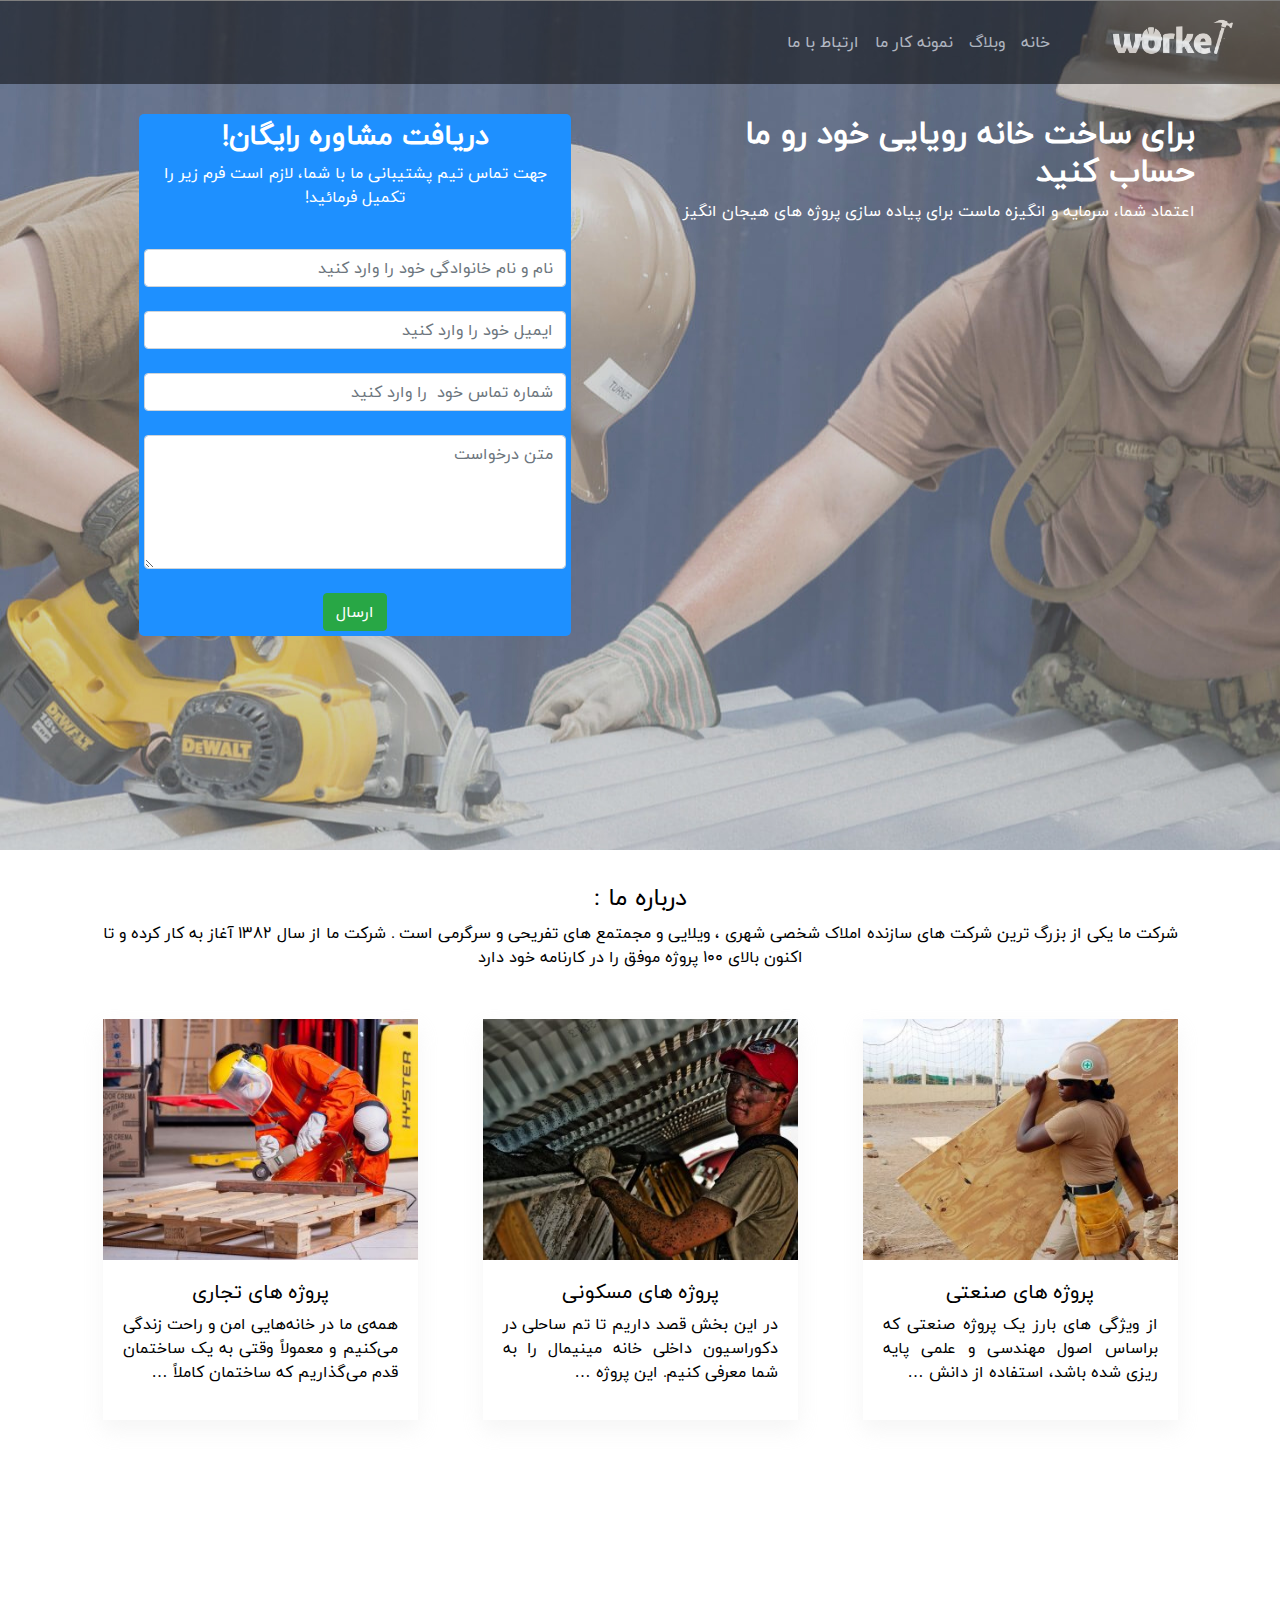
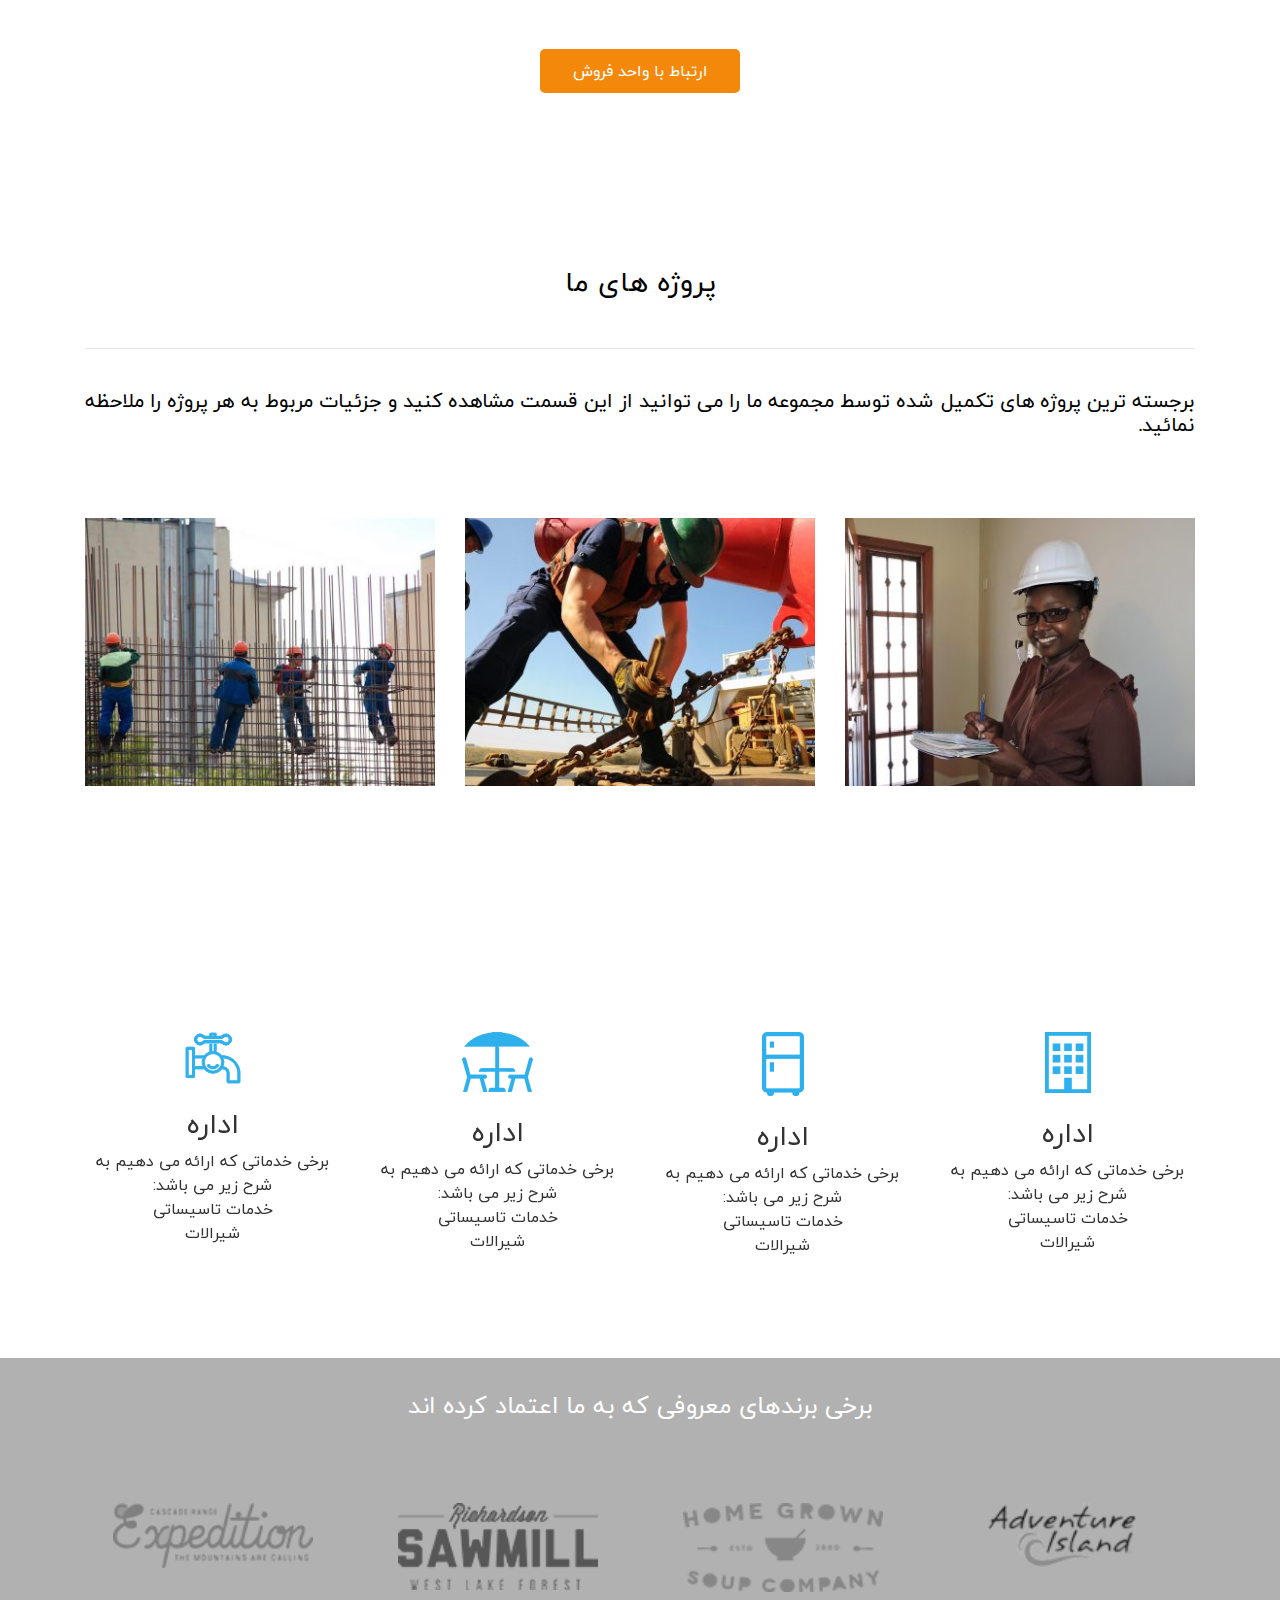
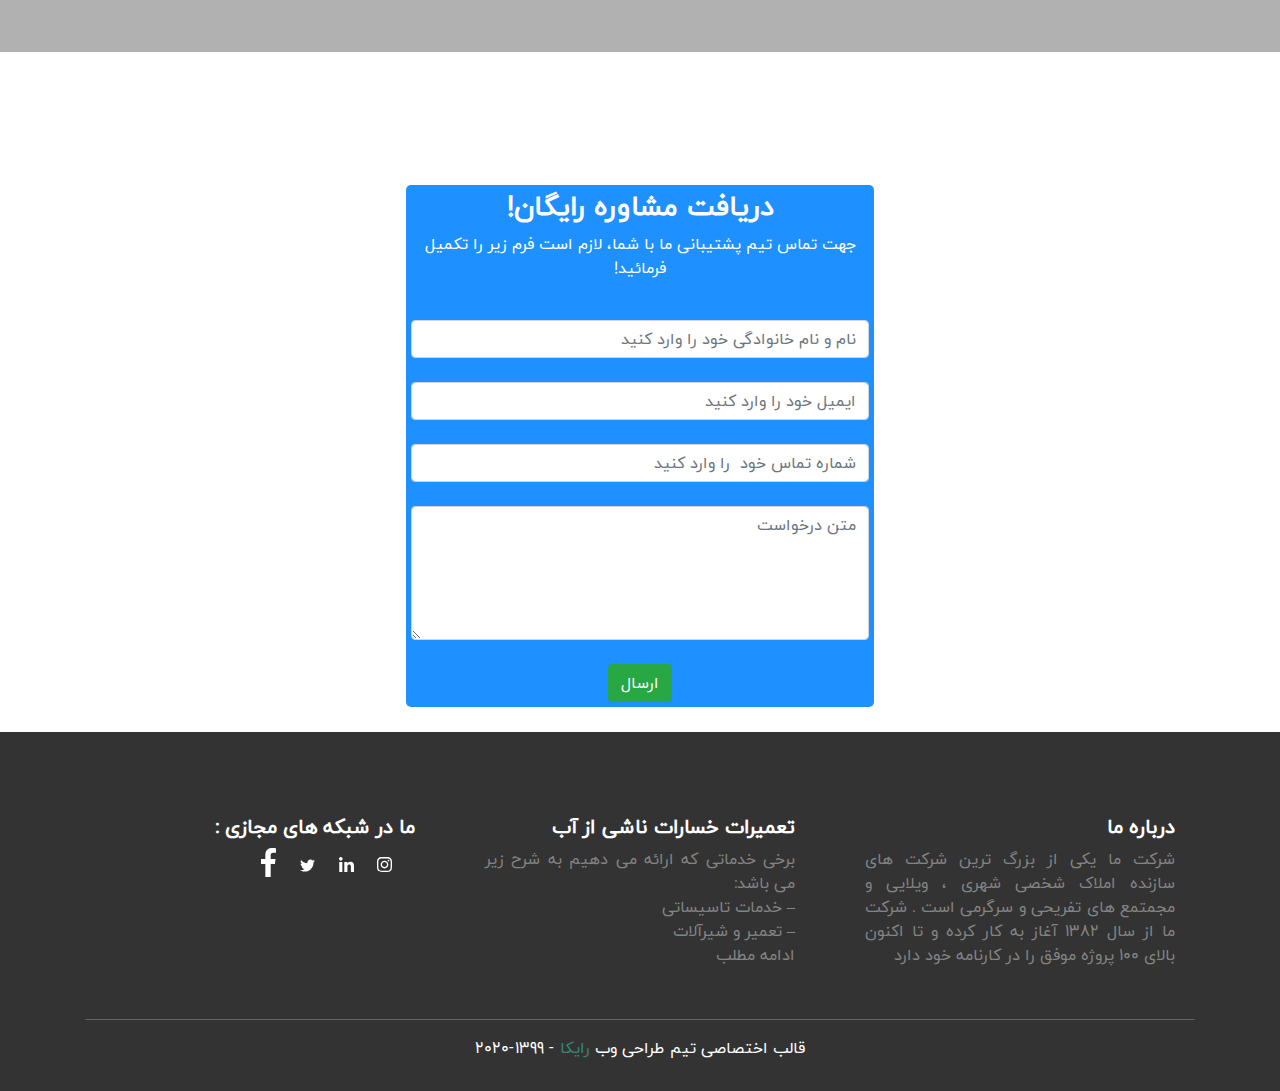
<file: index.html>
<!DOCTYPE html>
<html lang="en">
<head>
    <meta charset="UTF-8">
    <title>قالب شرکتی ورکر | worker</title>
    <link rel="stylesheet" href="https://stackpath.bootstrapcdn.com/bootstrap/4.5.2/css/bootstrap.min.css" integrity="sha384-JcKb8q3iqJ61gNV9KGb8thSsNjpSL0n8PARn9HuZOnIxN0hoP+VmmDGMN5t9UJ0Z" crossorigin="anonymous">

    <!-- JS, Popper.js, and jQuery -->
    <script src="https://code.jquery.com/jquery-3.5.1.slim.min.js" integrity="sha384-DfXdz2htPH0lsSSs5nCTpuj/zy4C+OGpamoFVy38MVBnE+IbbVYUew+OrCXaRkfj" crossorigin="anonymous"></script>
    <script src="https://cdn.jsdelivr.net/npm/popper.js@1.16.1/dist/umd/popper.min.js" integrity="sha384-9/reFTGAW83EW2RDu2S0VKaIzap3H66lZH81PoYlFhbGU+6BZp6G7niu735Sk7lN" crossorigin="anonymous"></script>
    <script src="https://stackpath.bootstrapcdn.com/bootstrap/4.5.2/js/bootstrap.min.js" integrity="sha384-B4gt1jrGC7Jh4AgTPSdUtOBvfO8shuf57BaghqFfPlYxofvL8/KUEfYiJOMMV+rV" crossorigin="anonymous"></script>
    <meta name="viewport"
          content="width=device-width">
    <link rel="stylesheet" href="style/style.css">
    <style>
        svg{
            width: 15px ;
        }
    </style>
</head>
<body>
<nav class="navbar navbar-expand-lg navbar-light bg-light sticky-top">
    <a class="navbar-brand" href="#"><img src="logo/logo.png" width="150px" ></a>
    <button class="navbar-toggler" type="button" data-toggle="collapse" data-target="#navbarNav" aria-controls="navbarNav" aria-expanded="false" aria-label="Toggle navigation">
        <span class="navbar-toggler-icon"></span>
    </button>
    <div class="collapse navbar-collapse" id="navbarNav">
        <ul class="navbar-nav">
            <li class="nav-item active">
                <a class="nav-link" href="index.html">خانه <span class="sr-only">(current)</span></a>
            </li>
            <li class="nav-item">
                <a class="nav-link" href="blog.html">وبلاگ </a>
            </li>
            <li class="nav-item">
                <a class="nav-link" href="nemonecar.html">نمونه کار ما </a>
            </li>
            <li class="nav-item">
                <a class="nav-link " href="contactus.html">ارتباط با ما </a>
            </li>
        </ul>
    </div>
</nav>
<div class="topbanner">

    <br>
    <br>
    <br>
    <br>
    <br>
    <br>
    <br>
    <br>
    <br>
    <br>
    <br>
    <div class="container top-text" >
    <div class="row">
        <div class="col-lg-6"><h2><b>برای ساخت خانه رویایی خود رو ما حساب کنید </b></h2>
        <p>اعتماد شما، سرمایه و انگیزه ماست برای پیاده سازی پروژه های هیجان انگیز</p>
        </div>
        <div class="col-lg-6">
            <center>
            <div class="contact-us-top">
            <h3><b>دریافت مشاوره رایگان!</b></h3>
                <p>
                    جهت تماس تیم پشتیبانی ما با شما، لازم است فرم زیر را تکمیل فرمائید!
                </p>
                <br>
                <input type="text"placeholder="نام و نام خانوادگی خود را وارد کنید " class="form-control">
                <br>
                <input type="text"placeholder="ایمیل خود را وارد کنید " class="form-control">
                <br>
                <input type="text"placeholder="شماره تماس خود  را وارد کنید " class="form-control">
                <br>
                <textarea name="" id="" cols="10" rows="5" placeholder="متن درخواست " class="form-control"></textarea>
                <br>
                <input type="button" value="ارسال" class="btn btn-success">
            </div>
            </center>
        </div>
    </div>
    </div>
</div>
<div class="ehtiat">

</div>
<div class="container">
    <center>
    <h4>
        درباره ما :
    </h4>
        <p>شرکت ما یکی از بزرگ ترین شرکت های سازنده املاک شخصی شهری ، ویلایی و مجمتمع های تفریحی و سرگرمی است . شرکت ما از سال 1382 آغاز به کار کرده و تا اکنون بالای 100 پروژه موفق را در کارنامه خود دارد </p>

    <br>
    <div class="row">

        <div class="col-lg-4">
            <div class="card-about">
                <img src="img/construction-642631_12801-360x276.jpg" width="100%" alt="">
                <div class="card-about-text"><h5>پروژه های صنعتی </h5>
                <p>از ویژگی های بارز یک پروژه صنعتی که براساس اصول مهندسی و علمی پایه ریزی شده باشد، استفاده از دانش … </p>
                </div>
            </div>

        </div>
        <div class="col-lg-4">
            <div class="card-about">
                <img src="img/construction-646914_12801-360x276.jpg" width="100%" alt="">
                <div class="card-about-text"><h5>پروژه های مسکونی </h5>
                    <p>در این بخش قصد داریم تا تم ساحلی در دکوراسیون داخلی خانه مینیمال را به شما معرفی کنیم. این پروژه … </p>
                </div>
            </div>

        </div>
        <div class="col-lg-4">
            <div class="card-about">
                <img src="img/industrial-1636393_12801-360x276.jpg" width="100%" alt="">
                <div class="card-about-text"><h5>پروژه های تجاری </h5>
                    <p>همه‌ی ما در خانه‌هایی امن و راحت زندگی می‌کنیم و معمولاً وقتی به یک ساختمان قدم می‌گذاریم که ساختمان کاملاً … </p>
                </div>
            </div>

        </div>
    </div>
    </center>
</div>
<br>
<br>
<div class="header">
    <div class="contianer">
        <br><br><br><br><br><br>
        <center>
        <h4><b>
            مشتریانی که یکبار با ما کار کردند، مشتریان دائمی ما شده اند.
            </h4></b>
            <div class="btn-local">ارتباط با واحد فروش</div>
        </center>
    </div>
</div>
<br>
<br>
<div class="container">
    <center>
        <h3>پروژه های ما</h3>
        <br>
        <hr>
        <br>
        <h5 style="text-align: justify">برجسته ترین پروژه های تکمیل شده توسط مجموعه ما را می توانید از این قسمت مشاهده کنید و جزئیات مربوط  به هر پروژه را ملاحظه نمائید.</h5>
    </center>
    <br>
    <br>
    <div class="row">
        <div class="col-lg-4"><div class="pro1">
            <img src="img/engineer-1612104_12801-360x276.jpg" width="100%" alt="">
            <div class="pro2">
                <h4>پروژه 1 </h4>
                <h5>یک پروژه دارای مراحل مختلفی است که هر مرحله دارای خصوصیت خاص خود و نیازمند تصمیم گیری‌های مناسب آن است. … </h5>
                <center>
                    <div class="btn-local">مشاهده جزئیات</div>
                </center>
            </div>
        </div></div>
        <br>

        <div class="col-lg-4"><div class="pro1">
            <img src="img/working-1056583_12801-360x276.jpg" width="100%" alt="">
            <div class="pro2">
                <h4>پروژه 1 </h4>
                <h5>یک پروژه دارای مراحل مختلفی است که هر مرحله دارای خصوصیت خاص خود و نیازمند تصمیم گیری‌های مناسب آن است. … </h5>
                <center>
                    <div class="btn-local">مشاهده جزئیات</div>
                </center>
            </div>
        </div></div>
        <br>
        <div class="col-lg-4"><div class="pro1">
        <img src="img/steelworkers-1029665_12801-360x276.jpg" width="100%" alt="">
        <div class="pro2">
            <h4>پروژه 1 </h4>
            <h5>یک پروژه دارای مراحل مختلفی است که هر مرحله دارای خصوصیت خاص خود و نیازمند تصمیم گیری‌های مناسب آن است. … </h5>
            <center>
                <div class="btn-local">مشاهده جزئیات</div>
            </center>
        </div>
    </div></div>
    </div>
</div>

<br>
<br>
<br>
<div class="what">
    <div class="container">
    <br>
    <center>
        <h3><b>
            ما چه کار می کنیم؟
        </b>
        </h3>
        <h5 style="text-align: justify">
            هدف ما ارئه خدمات ممتاز به مشتریان فوق العاده ای است که وفاداری خودشان را بارها و بارها نسبت به مجموعه ما ابراز داشته اند و ما نیز همیشه مدیون لطف و محبتشان هستیم.
        </h5>
    </div>
    <br>
    <div class="container">
        <div class="row">
            <div class="col-lg-3">
                <div class="item">
                    <center>
                        <img src="img/icon-1.png"  alt="">
                        <br>
                        <br>
                        <h3>
                            اداره
                        </h3>
                        <p>
                            برخی خدماتی که ارائه می دهیم به شرح زیر می باشد:
                            <br>
                            خدمات تاسیساتی
                            <br>
                            شیرالات
                        </p>
                    </center>
                </div>
            </div>
            <div class="col-lg-3">
                <div class="item">
                    <center>
                        <img src="img/icon2.png"  alt="">
                        <br>
                        <br>
                        <h3>
                            اداره
                        </h3>
                        <p>
                            برخی خدماتی که ارائه می دهیم به شرح زیر می باشد:
                            <br>
                            خدمات تاسیساتی
                            <br>
                            شیرالات
                        </p>
                    </center>
                </div>
            </div>
            <div class="col-lg-3">
                <div class="item">
                    <center>
                        <img src="img/icon3.png"  alt="">
                        <br>
                        <br>
                        <h3>
                            اداره
                        </h3>
                        <p>
                            برخی خدماتی که ارائه می دهیم به شرح زیر می باشد:
                            <br>
                            خدمات تاسیساتی
                            <br>
                            شیرالات
                        </p>
                    </center>
                </div>
            </div>
            <div class="col-lg-3">
                <div class="item">
                    <center>
                        <img src="img/icon8.png"  alt="">
                        <br>
                        <br>
                        <h3>
                            اداره
                        </h3>
                        <p>
                            برخی خدماتی که ارائه می دهیم به شرح زیر می باشد:
                            <br>
                            خدمات تاسیساتی
                            <br>
                            شیرالات
                        </p>
                    </center>
                </div>
            </div>
        </div>
    </div>

    </center>

</div>
<div class="brand">
<div class="container">

    <br>
    <h4> برخی برندهای معروفی که به ما اعتماد کرده اند </h4>
    <br>
    <div class="row">
        <div class="col-lg-3"><img src="img/logo5-1.png"  width="200px" class="brand-gray" alt=""></div>
        <div class="col-lg-3"><img src="img/logo2.png"  width="200px" class="brand-gray" alt=""></div>
        <div class="col-lg-3"><img src="img/logo3.png"  width="200px" class="brand-gray" alt=""></div>
        <div class="col-lg-3"><img src="img/logo4.png"  width="200px" class="brand-gray" alt=""></div>
    </div>
</div>

</div>
<br>
<br>
<div class="contact_end">
    <center>
        <h4><b>مشاوره رایگان بگیرید:</b></h4>
        <br>
    <div class="col-lg-6"></div>
    <div class="col-lg-6"><div class="contact-us-top">
        <h3><b>دریافت مشاوره رایگان!</b></h3>
        <p>
            جهت تماس تیم پشتیبانی ما با شما، لازم است فرم زیر را تکمیل فرمائید!
        </p>
        <br>
        <input type="text"placeholder="نام و نام خانوادگی خود را وارد کنید " class="form-control">
        <br>
        <input type="text"placeholder="ایمیل خود را وارد کنید " class="form-control">
        <br>
        <input type="text"placeholder="شماره تماس خود  را وارد کنید " class="form-control">
        <br>
        <textarea name="" id="" cols="10" rows="5" placeholder="متن درخواست " class="form-control"></textarea>
        <br>
        <input type="button" value="ارسال" class="btn btn-success">
    </div></div>
    </center>
    <div class="col-lg-4"></div>

</div>
<div class="fotter">
    <br>
    <br>

    <div class="container">
        <div class="row">
            <div class="col-lg-4"><div class="into-footer">
                <h5 style="text-align: right"><b>درباره ما</b></h5>
                <p class="text-fotter">شرکت ما یکی از بزرگ ترین شرکت های سازنده املاک شخصی شهری ، ویلایی و مجمتمع های تفریحی و سرگرمی است . شرکت ما از سال 1382 آغاز به کار کرده و تا اکنون بالای 100 پروژه موفق را در کارنامه خود دارد </p>
            </div>
            </div>
            <div class="col-lg-4"><div class="into-footer">
                <h5 style="text-align: right"><b>تعمیرات خسارات ناشی از آب</b></h5>
                <p class="text-fotter">

                    برخی خدماتی که ارائه می دهیم به شرح زیر می باشد:
                    <br>
                    – خدمات تاسیساتی
                    <br>
                    – تعمیر و شیرآلات
                    <br>
                    ادامه مطلب </p>
            </div>
            </div>
            <div class="col-lg-4">
                <div class="into-footer">
                    <h5 style="text-align: right"><b>ما در شبکه های مجازی :</b></h5>
                    <table width="50%">
                        <tr>
                            <td>                    <svg width="25px" class="svg-inline--fa fa-instagram fa-w-14" aria-hidden="true" data-prefix="fab" data-icon="instagram" role="img" xmlns="http://www.w3.org/2000/svg" viewBox="0 0 448 512" data-fa-i2svg=""><path fill="currentColor" d="M224.1 141c-63.6 0-114.9 51.3-114.9 114.9s51.3 114.9 114.9 114.9S339 319.5 339 255.9 287.7 141 224.1 141zm0 189.6c-41.1 0-74.7-33.5-74.7-74.7s33.5-74.7 74.7-74.7 74.7 33.5 74.7 74.7-33.6 74.7-74.7 74.7zm146.4-194.3c0 14.9-12 26.8-26.8 26.8-14.9 0-26.8-12-26.8-26.8s12-26.8 26.8-26.8 26.8 12 26.8 26.8zm76.1 27.2c-1.7-35.9-9.9-67.7-36.2-93.9-26.2-26.2-58-34.4-93.9-36.2-37-2.1-147.9-2.1-184.9 0-35.8 1.7-67.6 9.9-93.9 36.1s-34.4 58-36.2 93.9c-2.1 37-2.1 147.9 0 184.9 1.7 35.9 9.9 67.7 36.2 93.9s58 34.4 93.9 36.2c37 2.1 147.9 2.1 184.9 0 35.9-1.7 67.7-9.9 93.9-36.2 26.2-26.2 34.4-58 36.2-93.9 2.1-37 2.1-147.8 0-184.8zM398.8 388c-7.8 19.6-22.9 34.7-42.6 42.6-29.5 11.7-99.5 9-132.1 9s-102.7 2.6-132.1-9c-19.6-7.8-34.7-22.9-42.6-42.6-11.7-29.5-9-99.5-9-132.1s-2.6-102.7 9-132.1c7.8-19.6 22.9-34.7 42.6-42.6 29.5-11.7 99.5-9 132.1-9s102.7-2.6 132.1 9c19.6 7.8 34.7 22.9 42.6 42.6 11.7 29.5 9 99.5 9 132.1s2.7 102.7-9 132.1z"></path></svg>
                            </td>
                            <td>
                                <svg class="svg-inline--fa fa-linkedin-in fa-w-14" aria-hidden="true" data-prefix="fab" data-icon="linkedin-in" role="img" xmlns="http://www.w3.org/2000/svg" viewBox="0 0 448 512" data-fa-i2svg=""><path fill="currentColor" d="M100.3 480H7.4V180.9h92.9V480zM53.8 140.1C24.1 140.1 0 115.5 0 85.8 0 56.1 24.1 32 53.8 32c29.7 0 53.8 24.1 53.8 53.8 0 29.7-24.1 54.3-53.8 54.3zM448 480h-92.7V334.4c0-34.7-.7-79.2-48.3-79.2-48.3 0-55.7 37.7-55.7 76.7V480h-92.8V180.9h89.1v40.8h1.3c12.4-23.5 42.7-48.3 87.9-48.3 94 0 111.3 61.9 111.3 142.3V480z"></path></svg>
                            </td>
                            <td>
                                <svg class="svg-inline--fa fa-twitter fa-w-16" aria-hidden="true" data-prefix="fab" data-icon="twitter" role="img" xmlns="http://www.w3.org/2000/svg" viewBox="0 0 512 512" data-fa-i2svg=""><path fill="currentColor" d="M459.37 151.716c.325 4.548.325 9.097.325 13.645 0 138.72-105.583 298.558-298.558 298.558-59.452 0-114.68-17.219-161.137-47.106 8.447.974 16.568 1.299 25.34 1.299 49.055 0 94.213-16.568 130.274-44.832-46.132-.975-84.792-31.188-98.112-72.772 6.498.974 12.995 1.624 19.818 1.624 9.421 0 18.843-1.3 27.614-3.573-48.081-9.747-84.143-51.98-84.143-102.985v-1.299c13.969 7.797 30.214 12.67 47.431 13.319-28.264-18.843-46.781-51.005-46.781-87.391 0-19.492 5.197-37.36 14.294-52.954 51.655 63.675 129.3 105.258 216.365 109.807-1.624-7.797-2.599-15.918-2.599-24.04 0-57.828 46.782-104.934 104.934-104.934 30.213 0 57.502 12.67 76.67 33.137 23.715-4.548 46.456-13.32 66.599-25.34-7.798 24.366-24.366 44.833-46.132 57.827 21.117-2.273 41.584-8.122 60.426-16.243-14.292 20.791-32.161 39.308-52.628 54.253z"></path></svg>
                            </td>
                            <td>
                                <svg class="svg-inline--fa fa-facebook-f fa-w-9" aria-hidden="true" data-prefix="fab" data-icon="facebook-f" role="img" xmlns="http://www.w3.org/2000/svg" viewBox="0 0 264 512" data-fa-i2svg=""><path fill="currentColor" d="M76.7 512V283H0v-91h76.7v-71.7C76.7 42.4 124.3 0 193.8 0c33.3 0 61.9 2.5 70.2 3.6V85h-48.2c-37.8 0-45.1 18-45.1 44.3V192H256l-11.7 91h-73.6v229"></path></svg>
                            </td>
                        </tr>
                    </table>

                </div>
            </div>
        </div>
        <hr style="background-color: #6f6d6d">
        <center>
            <p> قالب اختصاصی تیم طراحی وب
                <span ><a style="color:#3c8476 !important;" href="http://instagram.com/raicka.webdesighn">رایکا</a></span>

                -   1399-2020</p>
        </center>
    </div>
</div>

</body>
</html>
</file>
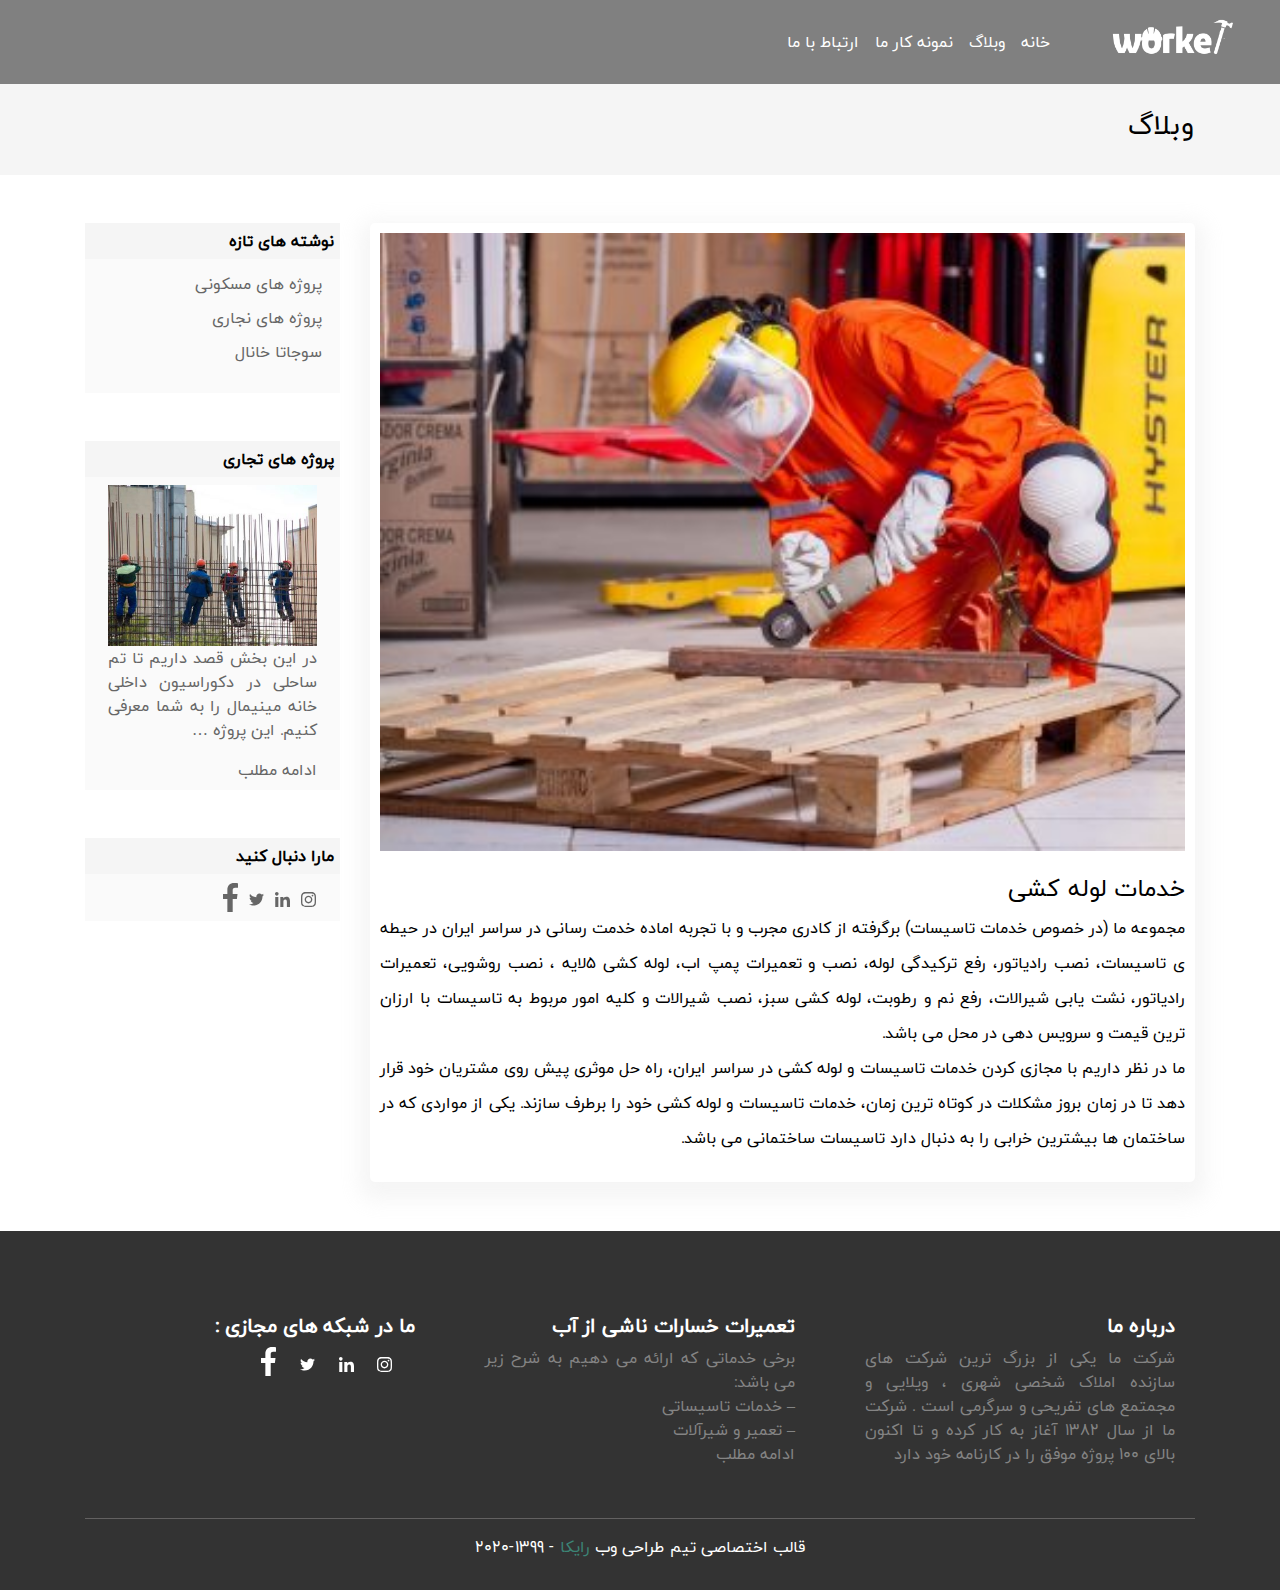
<file: blog-detail.html>
<!DOCTYPE html>
<html lang="en">
<head>
    <meta charset="UTF-8">
    <title>وبلاگ - قالب ورکر </title>
    <link rel="stylesheet" href="https://stackpath.bootstrapcdn.com/bootstrap/4.5.2/css/bootstrap.min.css" integrity="sha384-JcKb8q3iqJ61gNV9KGb8thSsNjpSL0n8PARn9HuZOnIxN0hoP+VmmDGMN5t9UJ0Z" crossorigin="anonymous">

    <!-- JS, Popper.js, and jQuery -->
    <script src="https://code.jquery.com/jquery-3.5.1.slim.min.js" integrity="sha384-DfXdz2htPH0lsSSs5nCTpuj/zy4C+OGpamoFVy38MVBnE+IbbVYUew+OrCXaRkfj" crossorigin="anonymous"></script>
    <script src="https://cdn.jsdelivr.net/npm/popper.js@1.16.1/dist/umd/popper.min.js" integrity="sha384-9/reFTGAW83EW2RDu2S0VKaIzap3H66lZH81PoYlFhbGU+6BZp6G7niu735Sk7lN" crossorigin="anonymous"></script>
    <script src="https://stackpath.bootstrapcdn.com/bootstrap/4.5.2/js/bootstrap.min.js" integrity="sha384-B4gt1jrGC7Jh4AgTPSdUtOBvfO8shuf57BaghqFfPlYxofvL8/KUEfYiJOMMV+rV" crossorigin="anonymous"></script>
    <meta name="viewport"
          content="width=device-width">
    <link rel="stylesheet" href="style/style.css">
    <style>
        svg{
            width: 15px ;
        }
        .bg-light{
            background-color: gray !important;
            opacity: 1 !important   ;
        }
        a{
            color: inherit !important;
            text-decoration: none !important;
        }

    </style>
</head>
</head>
<body>
<nav class="navbar navbar-expand-lg navbar-light bg-light sticky-top">
    <a class="navbar-brand" href="#"><img src="logo/logo.png" width="150px" ></a>
    <button class="navbar-toggler" type="button" data-toggle="collapse" data-target="#navbarNav" aria-controls="navbarNav" aria-expanded="false" aria-label="Toggle navigation">
        <span class="navbar-toggler-icon"></span>
    </button>
    <div class="collapse navbar-collapse" id="navbarNav">
        <ul class="navbar-nav">
            <li class="nav-item active">
                <a class="nav-link" href="index.html">خانه <span class="sr-only">(current)</span></a>
            </li>
            <li class="nav-item">
                <a class="nav-link" href="blog.html">وبلاگ </a>
            </li>
            <li class="nav-item">
                <a class="nav-link" href="nemonecar.html">نمونه کار ما </a>
            </li>
            <li class="nav-item">
                <a class="nav-link " href="contactus.html">ارتباط با ما </a>
            </li>
        </ul>
    </div>
</nav>
<div class="header-pages">
    <div class="container">
        <h3>وبلاگ </h3>
    </div>

</div>
<br>
<br>
<div class="container">
    <div class="row">
        <div class="col-lg-9">
            <div class="post-blog">
                <img src="img/industrial-1636393_12801-360x276.jpg" width="100%" alt="">
                <br>
                <br>
                <h4 style="text-align: right">خدمات لوله کشی </h4>
                <p style="text-align: justify;line-height: 35px">


                    مجموعه ما (در خصوص خدمات تاسیسات) برگرفته از کادری مجرب و با تجربه اماده خدمت رسانی در سراسر ایران در حیطه ی تاسیسات، نصب رادیاتور، رفع ترکیدگی لوله، نصب و تعمیرات پمپ اب، لوله کشی ۵لایه ، نصب روشویی، تعمیرات رادیاتور، نشت یابی شیرالات، رفع نم و رطوبت، لوله کشی سبز، نصب شیرالات و کلیه امور مربوط به تاسیسات با ارزان ترین قیمت و سرویس دهی در محل می باشد.
                    <br>
                    ما در نظر داریم با مجازی کردن خدمات تاسیسات و لوله کشی در سراسر ایران، راه حل موثری پیش روی مشتریان خود قرار دهد تا در زمان بروز مشکلات در کوتاه ترین زمان، خدمات تاسیسات و لوله کشی خود را برطرف سازند. یکی از مواردی که در ساختمان ها بیشترین خرابی را به دنبال دارد تاسیسات ساختمانی می باشد.

                </p>
            </div>


        </div>
        <div class="col-lg-3">
            <b class="sidebar-title">
                نوشته های تازه
            </b>
            <div class="sidebar">
                <ul>
                    <li>پروژه های مسکونی </li>
                    <li>پروژه های نجاری </li>
                    <li>سوجاتا خانال </li>
                </ul>
            </div>
            <br>
            <br>
            <b class="sidebar-title">
                پروژه های تجاری
            </b>
            <div class="sidebar">
                <div class="container">
                    <img src="img/steelworkers-1029665_12801-360x276.jpg" width="100%" alt="">
                    <p style="text-align: justify">
                        در این بخش قصد داریم تا تم ساحلی در دکوراسیون داخلی خانه مینیمال را به شما معرفی کنیم. این پروژه …
                    </p>
                    <a href="#">ادامه مطلب</a>
                </div>
            </div>
            <br>
            <br>
            <b class="sidebar-title">
                مارا دنبال کنید
            </b>
            <div class="sidebar">
                <div class="container">
                    <table width="50%">
                        <tr>
                            <td>                    <svg width="25px" class="svg-inline--fa fa-instagram fa-w-14" aria-hidden="true" data-prefix="fab" data-icon="instagram" role="img" xmlns="http://www.w3.org/2000/svg" viewBox="0 0 448 512" data-fa-i2svg=""><path fill="currentColor" d="M224.1 141c-63.6 0-114.9 51.3-114.9 114.9s51.3 114.9 114.9 114.9S339 319.5 339 255.9 287.7 141 224.1 141zm0 189.6c-41.1 0-74.7-33.5-74.7-74.7s33.5-74.7 74.7-74.7 74.7 33.5 74.7 74.7-33.6 74.7-74.7 74.7zm146.4-194.3c0 14.9-12 26.8-26.8 26.8-14.9 0-26.8-12-26.8-26.8s12-26.8 26.8-26.8 26.8 12 26.8 26.8zm76.1 27.2c-1.7-35.9-9.9-67.7-36.2-93.9-26.2-26.2-58-34.4-93.9-36.2-37-2.1-147.9-2.1-184.9 0-35.8 1.7-67.6 9.9-93.9 36.1s-34.4 58-36.2 93.9c-2.1 37-2.1 147.9 0 184.9 1.7 35.9 9.9 67.7 36.2 93.9s58 34.4 93.9 36.2c37 2.1 147.9 2.1 184.9 0 35.9-1.7 67.7-9.9 93.9-36.2 26.2-26.2 34.4-58 36.2-93.9 2.1-37 2.1-147.8 0-184.8zM398.8 388c-7.8 19.6-22.9 34.7-42.6 42.6-29.5 11.7-99.5 9-132.1 9s-102.7 2.6-132.1-9c-19.6-7.8-34.7-22.9-42.6-42.6-11.7-29.5-9-99.5-9-132.1s-2.6-102.7 9-132.1c7.8-19.6 22.9-34.7 42.6-42.6 29.5-11.7 99.5-9 132.1-9s102.7-2.6 132.1 9c19.6 7.8 34.7 22.9 42.6 42.6 11.7 29.5 9 99.5 9 132.1s2.7 102.7-9 132.1z"></path></svg>
                            </td>
                            <td>
                                <svg class="svg-inline--fa fa-linkedin-in fa-w-14" aria-hidden="true" data-prefix="fab" data-icon="linkedin-in" role="img" xmlns="http://www.w3.org/2000/svg" viewBox="0 0 448 512" data-fa-i2svg=""><path fill="currentColor" d="M100.3 480H7.4V180.9h92.9V480zM53.8 140.1C24.1 140.1 0 115.5 0 85.8 0 56.1 24.1 32 53.8 32c29.7 0 53.8 24.1 53.8 53.8 0 29.7-24.1 54.3-53.8 54.3zM448 480h-92.7V334.4c0-34.7-.7-79.2-48.3-79.2-48.3 0-55.7 37.7-55.7 76.7V480h-92.8V180.9h89.1v40.8h1.3c12.4-23.5 42.7-48.3 87.9-48.3 94 0 111.3 61.9 111.3 142.3V480z"></path></svg>
                            </td>
                            <td>
                                <svg class="svg-inline--fa fa-twitter fa-w-16" aria-hidden="true" data-prefix="fab" data-icon="twitter" role="img" xmlns="http://www.w3.org/2000/svg" viewBox="0 0 512 512" data-fa-i2svg=""><path fill="currentColor" d="M459.37 151.716c.325 4.548.325 9.097.325 13.645 0 138.72-105.583 298.558-298.558 298.558-59.452 0-114.68-17.219-161.137-47.106 8.447.974 16.568 1.299 25.34 1.299 49.055 0 94.213-16.568 130.274-44.832-46.132-.975-84.792-31.188-98.112-72.772 6.498.974 12.995 1.624 19.818 1.624 9.421 0 18.843-1.3 27.614-3.573-48.081-9.747-84.143-51.98-84.143-102.985v-1.299c13.969 7.797 30.214 12.67 47.431 13.319-28.264-18.843-46.781-51.005-46.781-87.391 0-19.492 5.197-37.36 14.294-52.954 51.655 63.675 129.3 105.258 216.365 109.807-1.624-7.797-2.599-15.918-2.599-24.04 0-57.828 46.782-104.934 104.934-104.934 30.213 0 57.502 12.67 76.67 33.137 23.715-4.548 46.456-13.32 66.599-25.34-7.798 24.366-24.366 44.833-46.132 57.827 21.117-2.273 41.584-8.122 60.426-16.243-14.292 20.791-32.161 39.308-52.628 54.253z"></path></svg>
                            </td>
                            <td>
                                <svg class="svg-inline--fa fa-facebook-f fa-w-9" aria-hidden="true" data-prefix="fab" data-icon="facebook-f" role="img" xmlns="http://www.w3.org/2000/svg" viewBox="0 0 264 512" data-fa-i2svg=""><path fill="currentColor" d="M76.7 512V283H0v-91h76.7v-71.7C76.7 42.4 124.3 0 193.8 0c33.3 0 61.9 2.5 70.2 3.6V85h-48.2c-37.8 0-45.1 18-45.1 44.3V192H256l-11.7 91h-73.6v229"></path></svg>
                            </td>
                        </tr>
                    </table>
                </div>
            </div>
        </div>
    </div>
</div>
<br>
<div class="fotter">
    <br>
    <br>

    <div class="container">
        <div class="row">
            <div class="col-lg-4"><div class="into-footer">
                <h5 style="text-align: right"><b>درباره ما</b></h5>
                <p class="text-fotter">شرکت ما یکی از بزرگ ترین شرکت های سازنده املاک شخصی شهری ، ویلایی و مجمتمع های تفریحی و سرگرمی است . شرکت ما از سال 1382 آغاز به کار کرده و تا اکنون بالای 100 پروژه موفق را در کارنامه خود دارد </p>
            </div>
            </div>
            <div class="col-lg-4"><div class="into-footer">
                <h5 style="text-align: right"><b>تعمیرات خسارات ناشی از آب</b></h5>
                <p class="text-fotter">

                    برخی خدماتی که ارائه می دهیم به شرح زیر می باشد:
                    <br>
                    – خدمات تاسیساتی
                    <br>
                    – تعمیر و شیرآلات
                    <br>
                    ادامه مطلب </p>
            </div>
            </div>
            <div class="col-lg-4">
                <div class="into-footer">
                    <h5 style="text-align: right"><b>ما در شبکه های مجازی :</b></h5>
                    <table width="50%">
                        <tr>
                            <td>                    <svg width="25px" class="svg-inline--fa fa-instagram fa-w-14" aria-hidden="true" data-prefix="fab" data-icon="instagram" role="img" xmlns="http://www.w3.org/2000/svg" viewBox="0 0 448 512" data-fa-i2svg=""><path fill="currentColor" d="M224.1 141c-63.6 0-114.9 51.3-114.9 114.9s51.3 114.9 114.9 114.9S339 319.5 339 255.9 287.7 141 224.1 141zm0 189.6c-41.1 0-74.7-33.5-74.7-74.7s33.5-74.7 74.7-74.7 74.7 33.5 74.7 74.7-33.6 74.7-74.7 74.7zm146.4-194.3c0 14.9-12 26.8-26.8 26.8-14.9 0-26.8-12-26.8-26.8s12-26.8 26.8-26.8 26.8 12 26.8 26.8zm76.1 27.2c-1.7-35.9-9.9-67.7-36.2-93.9-26.2-26.2-58-34.4-93.9-36.2-37-2.1-147.9-2.1-184.9 0-35.8 1.7-67.6 9.9-93.9 36.1s-34.4 58-36.2 93.9c-2.1 37-2.1 147.9 0 184.9 1.7 35.9 9.9 67.7 36.2 93.9s58 34.4 93.9 36.2c37 2.1 147.9 2.1 184.9 0 35.9-1.7 67.7-9.9 93.9-36.2 26.2-26.2 34.4-58 36.2-93.9 2.1-37 2.1-147.8 0-184.8zM398.8 388c-7.8 19.6-22.9 34.7-42.6 42.6-29.5 11.7-99.5 9-132.1 9s-102.7 2.6-132.1-9c-19.6-7.8-34.7-22.9-42.6-42.6-11.7-29.5-9-99.5-9-132.1s-2.6-102.7 9-132.1c7.8-19.6 22.9-34.7 42.6-42.6 29.5-11.7 99.5-9 132.1-9s102.7-2.6 132.1 9c19.6 7.8 34.7 22.9 42.6 42.6 11.7 29.5 9 99.5 9 132.1s2.7 102.7-9 132.1z"></path></svg>
                            </td>
                            <td>
                                <svg class="svg-inline--fa fa-linkedin-in fa-w-14" aria-hidden="true" data-prefix="fab" data-icon="linkedin-in" role="img" xmlns="http://www.w3.org/2000/svg" viewBox="0 0 448 512" data-fa-i2svg=""><path fill="currentColor" d="M100.3 480H7.4V180.9h92.9V480zM53.8 140.1C24.1 140.1 0 115.5 0 85.8 0 56.1 24.1 32 53.8 32c29.7 0 53.8 24.1 53.8 53.8 0 29.7-24.1 54.3-53.8 54.3zM448 480h-92.7V334.4c0-34.7-.7-79.2-48.3-79.2-48.3 0-55.7 37.7-55.7 76.7V480h-92.8V180.9h89.1v40.8h1.3c12.4-23.5 42.7-48.3 87.9-48.3 94 0 111.3 61.9 111.3 142.3V480z"></path></svg>
                            </td>
                            <td>
                                <svg class="svg-inline--fa fa-twitter fa-w-16" aria-hidden="true" data-prefix="fab" data-icon="twitter" role="img" xmlns="http://www.w3.org/2000/svg" viewBox="0 0 512 512" data-fa-i2svg=""><path fill="currentColor" d="M459.37 151.716c.325 4.548.325 9.097.325 13.645 0 138.72-105.583 298.558-298.558 298.558-59.452 0-114.68-17.219-161.137-47.106 8.447.974 16.568 1.299 25.34 1.299 49.055 0 94.213-16.568 130.274-44.832-46.132-.975-84.792-31.188-98.112-72.772 6.498.974 12.995 1.624 19.818 1.624 9.421 0 18.843-1.3 27.614-3.573-48.081-9.747-84.143-51.98-84.143-102.985v-1.299c13.969 7.797 30.214 12.67 47.431 13.319-28.264-18.843-46.781-51.005-46.781-87.391 0-19.492 5.197-37.36 14.294-52.954 51.655 63.675 129.3 105.258 216.365 109.807-1.624-7.797-2.599-15.918-2.599-24.04 0-57.828 46.782-104.934 104.934-104.934 30.213 0 57.502 12.67 76.67 33.137 23.715-4.548 46.456-13.32 66.599-25.34-7.798 24.366-24.366 44.833-46.132 57.827 21.117-2.273 41.584-8.122 60.426-16.243-14.292 20.791-32.161 39.308-52.628 54.253z"></path></svg>
                            </td>
                            <td>
                                <svg class="svg-inline--fa fa-facebook-f fa-w-9" aria-hidden="true" data-prefix="fab" data-icon="facebook-f" role="img" xmlns="http://www.w3.org/2000/svg" viewBox="0 0 264 512" data-fa-i2svg=""><path fill="currentColor" d="M76.7 512V283H0v-91h76.7v-71.7C76.7 42.4 124.3 0 193.8 0c33.3 0 61.9 2.5 70.2 3.6V85h-48.2c-37.8 0-45.1 18-45.1 44.3V192H256l-11.7 91h-73.6v229"></path></svg>
                            </td>
                        </tr>
                    </table>

                </div>
            </div>
        </div>
        <hr style="background-color: #6f6d6d">
        <center>
            <p> قالب اختصاصی تیم طراحی وب
                <span ><a style="color:#3c8476 !important;" href="http://instagram.com/raicka.webdesighn">رایکا</a></span>

                -   1399-2020</p>
        </center>
    </div>
</div>
</body>
</html>
</file>
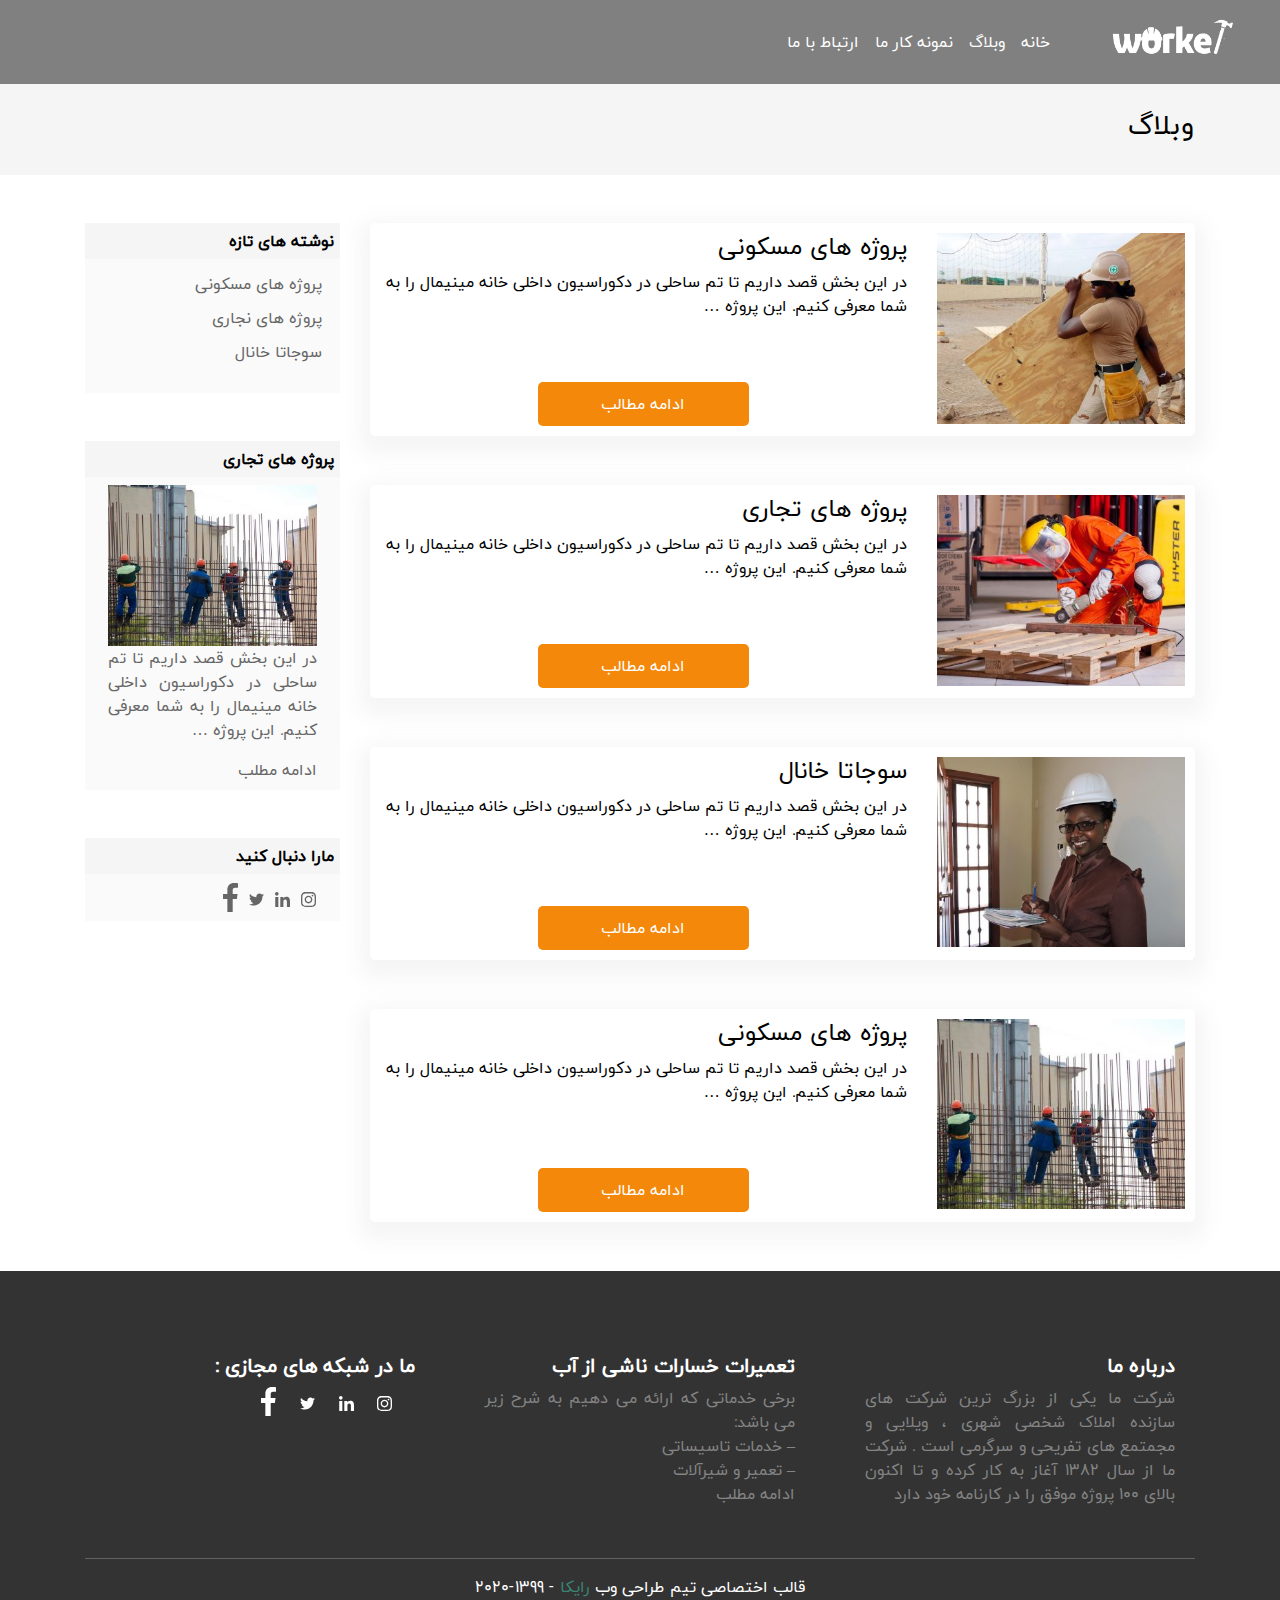
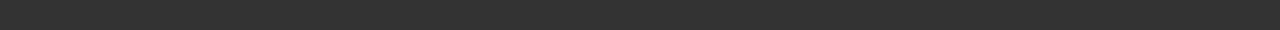
<file: blog.html>
<!DOCTYPE html>
<html lang="en">
<head>
    <meta charset="UTF-8">
    <title>وبلاگ - قالب ورکر </title>
    <link rel="stylesheet" href="https://stackpath.bootstrapcdn.com/bootstrap/4.5.2/css/bootstrap.min.css" integrity="sha384-JcKb8q3iqJ61gNV9KGb8thSsNjpSL0n8PARn9HuZOnIxN0hoP+VmmDGMN5t9UJ0Z" crossorigin="anonymous">

    <!-- JS, Popper.js, and jQuery -->
    <script src="https://code.jquery.com/jquery-3.5.1.slim.min.js" integrity="sha384-DfXdz2htPH0lsSSs5nCTpuj/zy4C+OGpamoFVy38MVBnE+IbbVYUew+OrCXaRkfj" crossorigin="anonymous"></script>
    <script src="https://cdn.jsdelivr.net/npm/popper.js@1.16.1/dist/umd/popper.min.js" integrity="sha384-9/reFTGAW83EW2RDu2S0VKaIzap3H66lZH81PoYlFhbGU+6BZp6G7niu735Sk7lN" crossorigin="anonymous"></script>
    <script src="https://stackpath.bootstrapcdn.com/bootstrap/4.5.2/js/bootstrap.min.js" integrity="sha384-B4gt1jrGC7Jh4AgTPSdUtOBvfO8shuf57BaghqFfPlYxofvL8/KUEfYiJOMMV+rV" crossorigin="anonymous"></script>
    <meta name="viewport"
          content="width=device-width">
    <link rel="stylesheet" href="style/style.css">
    <style>
        svg{
            width: 15px ;
        }
        .bg-light{
            background-color: gray !important;
            opacity: 1 !important   ;
        }
        a{
        color: inherit !important;
            text-decoration: none !important;
        }

    </style>
</head>
</head>
<body>
<nav class="navbar navbar-expand-lg navbar-light bg-light sticky-top">
    <a class="navbar-brand" href="#"><img src="logo/logo.png" width="150px" ></a>
    <button class="navbar-toggler" type="button" data-toggle="collapse" data-target="#navbarNav" aria-controls="navbarNav" aria-expanded="false" aria-label="Toggle navigation">
        <span class="navbar-toggler-icon"></span>
    </button>
    <div class="collapse navbar-collapse" id="navbarNav">
        <ul class="navbar-nav">
            <li class="nav-item active">
                <a class="nav-link" href="index.html">خانه <span class="sr-only">(current)</span></a>
            </li>
            <li class="nav-item">
                <a class="nav-link" href="blog.html">وبلاگ </a>
            </li>
            <li class="nav-item">
                <a class="nav-link" href="nemonecar.html">نمونه کار ما </a>
            </li>
            <li class="nav-item">
                <a class="nav-link " href="contactus.html">ارتباط با ما </a>
            </li>
        </ul>
    </div>
</nav>
<div class="header-pages">
    <div class="container">
        <h3>وبلاگ </h3>
    </div>

</div>
<br>
<br>
<div class="container">
    <div class="row">
        <div class="col-lg-9">

                <div class="post-blog">
                    <div class="row">
                    <div class="col-lg-4"><img src="img/construction-642631_12801-360x276.jpg" width="100%" alt=""></div>
                    <div class="col-lg-8 text-detail">
                        <h4>پروژه های مسکونی</h4>
                        <p>
                            در این بخش قصد داریم تا تم ساحلی در دکوراسیون داخلی خانه مینیمال را به شما معرفی کنیم. این پروژه …
                        </p>
                        <br>
                        <br>
                        <center>
                            <div class="btn-local" style="width: 40% !important;">
                                <a href="blog-detail.html">
                                    ادامه مطالب
                                </a>


                            </div>

                        </center>

                    </div>
                </div>
                </div>
            <br>
            <div class="post-blog">
                <div class="row">
                    <div class="col-lg-4"><img src="img/industrial-1636393_12801-360x276.jpg" width="100%" alt=""></div>
                    <div class="col-lg-8 text-detail">
                        <h4>پروژه های تجاری</h4>
                        <p>
                            در این بخش قصد داریم تا تم ساحلی در دکوراسیون داخلی خانه مینیمال را به شما معرفی کنیم. این پروژه …
                        </p>
                        <br>
                        <br>
                        <center>
                            <div class="btn-local" style="width: 40% !important;">
                                <a href="blog-detail.html">
                                    ادامه مطالب
                                </a>
                            </div>
                        </center>

                    </div>
                </div>
            </div>
            <br>
            <div class="post-blog">
                <div class="row">
                    <div class="col-lg-4"><img src="img/engineer-1612104_12801-360x276.jpg" width="100%" alt=""></div>
                    <div class="col-lg-8 text-detail">
                        <h4>سوجاتا خانال</h4>
                        <p>
                            در این بخش قصد داریم تا تم ساحلی در دکوراسیون داخلی خانه مینیمال را به شما معرفی کنیم. این پروژه …
                        </p>
                        <br>
                        <br>
                        <center>
                            <div class="btn-local" style="width: 40% !important;">
                                <a href="blog-detail.html">
                                    ادامه مطالب
                                </a>
                            </div>
                        </center>

                    </div>
                </div>
            </div>
            <br>
            <div class="post-blog">
                <div class="row">
                    <div class="col-lg-4"><img src="img/steelworkers-1029665_12801-360x276.jpg" width="100%" alt=""></div>
                    <div class="col-lg-8 text-detail">
                        <h4>پروژه های مسکونی</h4>
                        <p>
                            در این بخش قصد داریم تا تم ساحلی در دکوراسیون داخلی خانه مینیمال را به شما معرفی کنیم. این پروژه …
                        </p>
                        <br>
                        <br>
                        <center>
                            <div class="btn-local" style="width: 40% !important;">
                                <a href="blog-detail.html">
                                    ادامه مطالب
                                </a>
                            </div>
                        </center>

                    </div>
                </div>
            </div>


        </div>
        <div class="col-lg-3">
            <b class="sidebar-title">
                نوشته های تازه
            </b>
            <div class="sidebar">
                <ul>
                    <li>پروژه های مسکونی </li>
                    <li>پروژه های نجاری </li>
                    <li>سوجاتا خانال </li>
                </ul>
            </div>
            <br>
            <br>
            <b class="sidebar-title">
                پروژه های تجاری 
            </b>
            <div class="sidebar">
                <div class="container">
                    <img src="img/steelworkers-1029665_12801-360x276.jpg" width="100%" alt="">
                    <p style="text-align: justify">
                        در این بخش قصد داریم تا تم ساحلی در دکوراسیون داخلی خانه مینیمال را به شما معرفی کنیم. این پروژه …
                    </p>
                    <a href="#">ادامه مطلب</a>
                </div>
            </div>
            <br>
            <br>
            <b class="sidebar-title">
              مارا دنبال کنید
            </b>
            <div class="sidebar">
                <div class="container">
                    <table width="50%">
                        <tr>
                            <td>                    <svg width="25px" class="svg-inline--fa fa-instagram fa-w-14" aria-hidden="true" data-prefix="fab" data-icon="instagram" role="img" xmlns="http://www.w3.org/2000/svg" viewBox="0 0 448 512" data-fa-i2svg=""><path fill="currentColor" d="M224.1 141c-63.6 0-114.9 51.3-114.9 114.9s51.3 114.9 114.9 114.9S339 319.5 339 255.9 287.7 141 224.1 141zm0 189.6c-41.1 0-74.7-33.5-74.7-74.7s33.5-74.7 74.7-74.7 74.7 33.5 74.7 74.7-33.6 74.7-74.7 74.7zm146.4-194.3c0 14.9-12 26.8-26.8 26.8-14.9 0-26.8-12-26.8-26.8s12-26.8 26.8-26.8 26.8 12 26.8 26.8zm76.1 27.2c-1.7-35.9-9.9-67.7-36.2-93.9-26.2-26.2-58-34.4-93.9-36.2-37-2.1-147.9-2.1-184.9 0-35.8 1.7-67.6 9.9-93.9 36.1s-34.4 58-36.2 93.9c-2.1 37-2.1 147.9 0 184.9 1.7 35.9 9.9 67.7 36.2 93.9s58 34.4 93.9 36.2c37 2.1 147.9 2.1 184.9 0 35.9-1.7 67.7-9.9 93.9-36.2 26.2-26.2 34.4-58 36.2-93.9 2.1-37 2.1-147.8 0-184.8zM398.8 388c-7.8 19.6-22.9 34.7-42.6 42.6-29.5 11.7-99.5 9-132.1 9s-102.7 2.6-132.1-9c-19.6-7.8-34.7-22.9-42.6-42.6-11.7-29.5-9-99.5-9-132.1s-2.6-102.7 9-132.1c7.8-19.6 22.9-34.7 42.6-42.6 29.5-11.7 99.5-9 132.1-9s102.7-2.6 132.1 9c19.6 7.8 34.7 22.9 42.6 42.6 11.7 29.5 9 99.5 9 132.1s2.7 102.7-9 132.1z"></path></svg>
                            </td>
                            <td>
                                <svg class="svg-inline--fa fa-linkedin-in fa-w-14" aria-hidden="true" data-prefix="fab" data-icon="linkedin-in" role="img" xmlns="http://www.w3.org/2000/svg" viewBox="0 0 448 512" data-fa-i2svg=""><path fill="currentColor" d="M100.3 480H7.4V180.9h92.9V480zM53.8 140.1C24.1 140.1 0 115.5 0 85.8 0 56.1 24.1 32 53.8 32c29.7 0 53.8 24.1 53.8 53.8 0 29.7-24.1 54.3-53.8 54.3zM448 480h-92.7V334.4c0-34.7-.7-79.2-48.3-79.2-48.3 0-55.7 37.7-55.7 76.7V480h-92.8V180.9h89.1v40.8h1.3c12.4-23.5 42.7-48.3 87.9-48.3 94 0 111.3 61.9 111.3 142.3V480z"></path></svg>
                            </td>
                            <td>
                                <svg class="svg-inline--fa fa-twitter fa-w-16" aria-hidden="true" data-prefix="fab" data-icon="twitter" role="img" xmlns="http://www.w3.org/2000/svg" viewBox="0 0 512 512" data-fa-i2svg=""><path fill="currentColor" d="M459.37 151.716c.325 4.548.325 9.097.325 13.645 0 138.72-105.583 298.558-298.558 298.558-59.452 0-114.68-17.219-161.137-47.106 8.447.974 16.568 1.299 25.34 1.299 49.055 0 94.213-16.568 130.274-44.832-46.132-.975-84.792-31.188-98.112-72.772 6.498.974 12.995 1.624 19.818 1.624 9.421 0 18.843-1.3 27.614-3.573-48.081-9.747-84.143-51.98-84.143-102.985v-1.299c13.969 7.797 30.214 12.67 47.431 13.319-28.264-18.843-46.781-51.005-46.781-87.391 0-19.492 5.197-37.36 14.294-52.954 51.655 63.675 129.3 105.258 216.365 109.807-1.624-7.797-2.599-15.918-2.599-24.04 0-57.828 46.782-104.934 104.934-104.934 30.213 0 57.502 12.67 76.67 33.137 23.715-4.548 46.456-13.32 66.599-25.34-7.798 24.366-24.366 44.833-46.132 57.827 21.117-2.273 41.584-8.122 60.426-16.243-14.292 20.791-32.161 39.308-52.628 54.253z"></path></svg>
                            </td>
                            <td>
                                <svg class="svg-inline--fa fa-facebook-f fa-w-9" aria-hidden="true" data-prefix="fab" data-icon="facebook-f" role="img" xmlns="http://www.w3.org/2000/svg" viewBox="0 0 264 512" data-fa-i2svg=""><path fill="currentColor" d="M76.7 512V283H0v-91h76.7v-71.7C76.7 42.4 124.3 0 193.8 0c33.3 0 61.9 2.5 70.2 3.6V85h-48.2c-37.8 0-45.1 18-45.1 44.3V192H256l-11.7 91h-73.6v229"></path></svg>
                            </td>
                        </tr>
                    </table>
                </div>
            </div>
        </div>
    </div>
</div>
<br>
<div class="fotter">
    <br>
    <br>

    <div class="container">
        <div class="row">
            <div class="col-lg-4"><div class="into-footer">
                <h5 style="text-align: right"><b>درباره ما</b></h5>
                <p class="text-fotter">شرکت ما یکی از بزرگ ترین شرکت های سازنده املاک شخصی شهری ، ویلایی و مجمتمع های تفریحی و سرگرمی است . شرکت ما از سال 1382 آغاز به کار کرده و تا اکنون بالای 100 پروژه موفق را در کارنامه خود دارد </p>
            </div>
            </div>
            <div class="col-lg-4"><div class="into-footer">
                <h5 style="text-align: right"><b>تعمیرات خسارات ناشی از آب</b></h5>
                <p class="text-fotter">

                    برخی خدماتی که ارائه می دهیم به شرح زیر می باشد:
                    <br>
                    – خدمات تاسیساتی
                    <br>
                    – تعمیر و شیرآلات
                    <br>
                    ادامه مطلب </p>
            </div>
            </div>
            <div class="col-lg-4">
                <div class="into-footer">
                    <h5 style="text-align: right"><b>ما در شبکه های مجازی :</b></h5>
                    <table width="50%">
                        <tr>
                            <td>                    <svg width="25px" class="svg-inline--fa fa-instagram fa-w-14" aria-hidden="true" data-prefix="fab" data-icon="instagram" role="img" xmlns="http://www.w3.org/2000/svg" viewBox="0 0 448 512" data-fa-i2svg=""><path fill="currentColor" d="M224.1 141c-63.6 0-114.9 51.3-114.9 114.9s51.3 114.9 114.9 114.9S339 319.5 339 255.9 287.7 141 224.1 141zm0 189.6c-41.1 0-74.7-33.5-74.7-74.7s33.5-74.7 74.7-74.7 74.7 33.5 74.7 74.7-33.6 74.7-74.7 74.7zm146.4-194.3c0 14.9-12 26.8-26.8 26.8-14.9 0-26.8-12-26.8-26.8s12-26.8 26.8-26.8 26.8 12 26.8 26.8zm76.1 27.2c-1.7-35.9-9.9-67.7-36.2-93.9-26.2-26.2-58-34.4-93.9-36.2-37-2.1-147.9-2.1-184.9 0-35.8 1.7-67.6 9.9-93.9 36.1s-34.4 58-36.2 93.9c-2.1 37-2.1 147.9 0 184.9 1.7 35.9 9.9 67.7 36.2 93.9s58 34.4 93.9 36.2c37 2.1 147.9 2.1 184.9 0 35.9-1.7 67.7-9.9 93.9-36.2 26.2-26.2 34.4-58 36.2-93.9 2.1-37 2.1-147.8 0-184.8zM398.8 388c-7.8 19.6-22.9 34.7-42.6 42.6-29.5 11.7-99.5 9-132.1 9s-102.7 2.6-132.1-9c-19.6-7.8-34.7-22.9-42.6-42.6-11.7-29.5-9-99.5-9-132.1s-2.6-102.7 9-132.1c7.8-19.6 22.9-34.7 42.6-42.6 29.5-11.7 99.5-9 132.1-9s102.7-2.6 132.1 9c19.6 7.8 34.7 22.9 42.6 42.6 11.7 29.5 9 99.5 9 132.1s2.7 102.7-9 132.1z"></path></svg>
                            </td>
                            <td>
                                <svg class="svg-inline--fa fa-linkedin-in fa-w-14" aria-hidden="true" data-prefix="fab" data-icon="linkedin-in" role="img" xmlns="http://www.w3.org/2000/svg" viewBox="0 0 448 512" data-fa-i2svg=""><path fill="currentColor" d="M100.3 480H7.4V180.9h92.9V480zM53.8 140.1C24.1 140.1 0 115.5 0 85.8 0 56.1 24.1 32 53.8 32c29.7 0 53.8 24.1 53.8 53.8 0 29.7-24.1 54.3-53.8 54.3zM448 480h-92.7V334.4c0-34.7-.7-79.2-48.3-79.2-48.3 0-55.7 37.7-55.7 76.7V480h-92.8V180.9h89.1v40.8h1.3c12.4-23.5 42.7-48.3 87.9-48.3 94 0 111.3 61.9 111.3 142.3V480z"></path></svg>
                            </td>
                            <td>
                                <svg class="svg-inline--fa fa-twitter fa-w-16" aria-hidden="true" data-prefix="fab" data-icon="twitter" role="img" xmlns="http://www.w3.org/2000/svg" viewBox="0 0 512 512" data-fa-i2svg=""><path fill="currentColor" d="M459.37 151.716c.325 4.548.325 9.097.325 13.645 0 138.72-105.583 298.558-298.558 298.558-59.452 0-114.68-17.219-161.137-47.106 8.447.974 16.568 1.299 25.34 1.299 49.055 0 94.213-16.568 130.274-44.832-46.132-.975-84.792-31.188-98.112-72.772 6.498.974 12.995 1.624 19.818 1.624 9.421 0 18.843-1.3 27.614-3.573-48.081-9.747-84.143-51.98-84.143-102.985v-1.299c13.969 7.797 30.214 12.67 47.431 13.319-28.264-18.843-46.781-51.005-46.781-87.391 0-19.492 5.197-37.36 14.294-52.954 51.655 63.675 129.3 105.258 216.365 109.807-1.624-7.797-2.599-15.918-2.599-24.04 0-57.828 46.782-104.934 104.934-104.934 30.213 0 57.502 12.67 76.67 33.137 23.715-4.548 46.456-13.32 66.599-25.34-7.798 24.366-24.366 44.833-46.132 57.827 21.117-2.273 41.584-8.122 60.426-16.243-14.292 20.791-32.161 39.308-52.628 54.253z"></path></svg>
                            </td>
                            <td>
                                <svg class="svg-inline--fa fa-facebook-f fa-w-9" aria-hidden="true" data-prefix="fab" data-icon="facebook-f" role="img" xmlns="http://www.w3.org/2000/svg" viewBox="0 0 264 512" data-fa-i2svg=""><path fill="currentColor" d="M76.7 512V283H0v-91h76.7v-71.7C76.7 42.4 124.3 0 193.8 0c33.3 0 61.9 2.5 70.2 3.6V85h-48.2c-37.8 0-45.1 18-45.1 44.3V192H256l-11.7 91h-73.6v229"></path></svg>
                            </td>
                        </tr>
                    </table>

                </div>
            </div>
        </div>
        <hr style="background-color: #6f6d6d">
        <center>
            <p> قالب اختصاصی تیم طراحی وب
                <span ><a style="color:#3c8476 !important;" href="http://instagram.com/raicka.webdesighn">رایکا</a></span>

                -   1399-2020</p>
        </center>
    </div>
</div>
</body>
</html>
</file>
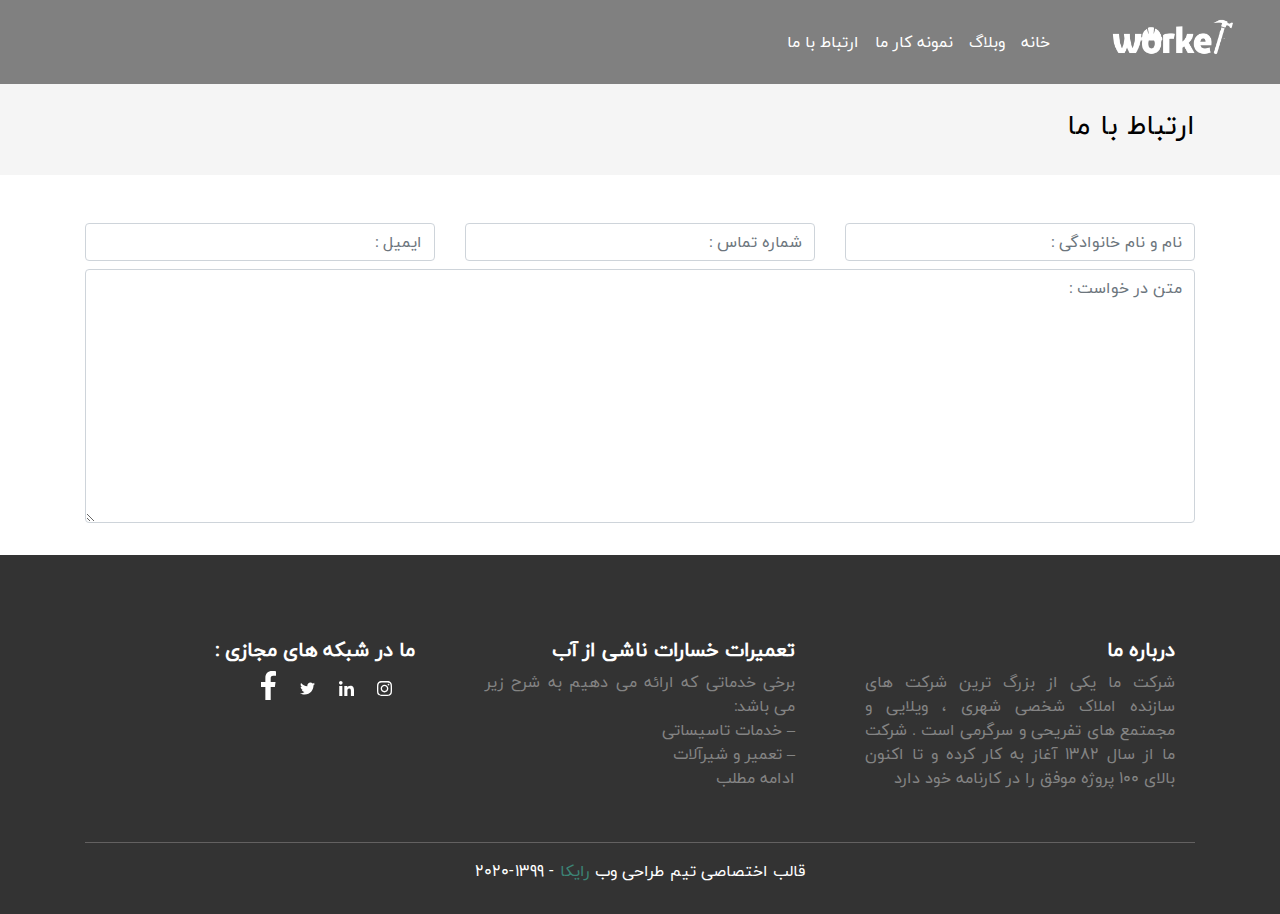
<file: contactus.html>
<!DOCTYPE html>
<html lang="en">
<head>
    <meta charset="UTF-8">
    <title>ارتباط با ما  - قالب ورکر </title>
    <link rel="stylesheet" href="https://stackpath.bootstrapcdn.com/bootstrap/4.5.2/css/bootstrap.min.css" integrity="sha384-JcKb8q3iqJ61gNV9KGb8thSsNjpSL0n8PARn9HuZOnIxN0hoP+VmmDGMN5t9UJ0Z" crossorigin="anonymous">

    <!-- JS, Popper.js, and jQuery -->
    <script src="https://code.jquery.com/jquery-3.5.1.slim.min.js" integrity="sha384-DfXdz2htPH0lsSSs5nCTpuj/zy4C+OGpamoFVy38MVBnE+IbbVYUew+OrCXaRkfj" crossorigin="anonymous"></script>
    <script src="https://cdn.jsdelivr.net/npm/popper.js@1.16.1/dist/umd/popper.min.js" integrity="sha384-9/reFTGAW83EW2RDu2S0VKaIzap3H66lZH81PoYlFhbGU+6BZp6G7niu735Sk7lN" crossorigin="anonymous"></script>
    <script src="https://stackpath.bootstrapcdn.com/bootstrap/4.5.2/js/bootstrap.min.js" integrity="sha384-B4gt1jrGC7Jh4AgTPSdUtOBvfO8shuf57BaghqFfPlYxofvL8/KUEfYiJOMMV+rV" crossorigin="anonymous"></script>
    <meta name="viewport"
          content="width=device-width">
    <link rel="stylesheet" href="style/style.css">
    <style>
        svg{
            width: 15px ;
        }
        .bg-light{
            background-color: gray !important;
            opacity: 1 !important   ;
        }
        a{
            color: inherit !important;
            text-decoration: none !important;
        }
        .form-control{
            margin-bottom: 8px;
        }

    </style>
</head>
</head>
<body>
<nav class="navbar navbar-expand-lg navbar-light bg-light sticky-top">
    <a class="navbar-brand" href="#"><img src="logo/logo.png" width="150px" ></a>
    <button class="navbar-toggler" type="button" data-toggle="collapse" data-target="#navbarNav" aria-controls="navbarNav" aria-expanded="false" aria-label="Toggle navigation">
        <span class="navbar-toggler-icon"></span>
    </button>
    <div class="collapse navbar-collapse" id="navbarNav">
        <ul class="navbar-nav">
            <li class="nav-item active">
                <a class="nav-link" href="index.html">خانه <span class="sr-only">(current)</span></a>
            </li>
            <li class="nav-item">
                <a class="nav-link" href="blog.html">وبلاگ </a>
            </li>
            <li class="nav-item">
                <a class="nav-link" href="nemonecar.html">نمونه کار ما </a>
            </li>
            <li class="nav-item">
                <a class="nav-link " href="contactus.html">ارتباط با ما </a>
            </li>
        </ul>
    </div>
</nav>
<div class="header-pages">
    <div class="container">
        <h3>ارتباط با ما  </h3>
    </div>

</div>
<br>
<br>
<div class="container">
    <div class="row">
        <div class="col-lg-4"><input type="text" class="form-control" placeholder="نام و نام خانوادگی :"></div>
        <div class="col-lg-4"><input type="text" class="form-control" placeholder="شماره تماس :"></div>
        <div class="col-lg-4"><input type="text" class="form-control" placeholder="ایمیل : "></div>
        <div class="col-lg-12">
            <textarea name="" class="form-control" placeholder="متن در خواست : " id="" cols="30" rows="10"></textarea>
        </div>
    </div>
</div>

<br>
<div class="fotter">
    <br>
    <br>

    <div class="container">
        <div class="row">
            <div class="col-lg-4"><div class="into-footer">
                <h5 style="text-align: right"><b>درباره ما</b></h5>
                <p class="text-fotter">شرکت ما یکی از بزرگ ترین شرکت های سازنده املاک شخصی شهری ، ویلایی و مجمتمع های تفریحی و سرگرمی است . شرکت ما از سال 1382 آغاز به کار کرده و تا اکنون بالای 100 پروژه موفق را در کارنامه خود دارد </p>
            </div>
            </div>
            <div class="col-lg-4"><div class="into-footer">
                <h5 style="text-align: right"><b>تعمیرات خسارات ناشی از آب</b></h5>
                <p class="text-fotter">

                    برخی خدماتی که ارائه می دهیم به شرح زیر می باشد:
                    <br>
                    – خدمات تاسیساتی
                    <br>
                    – تعمیر و شیرآلات
                    <br>
                    ادامه مطلب </p>
            </div>
            </div>
            <div class="col-lg-4">
                <div class="into-footer">
                    <h5 style="text-align: right"><b>ما در شبکه های مجازی :</b></h5>
                    <table width="50%">
                        <tr>
                            <td>                    <svg width="25px" class="svg-inline--fa fa-instagram fa-w-14" aria-hidden="true" data-prefix="fab" data-icon="instagram" role="img" xmlns="http://www.w3.org/2000/svg" viewBox="0 0 448 512" data-fa-i2svg=""><path fill="currentColor" d="M224.1 141c-63.6 0-114.9 51.3-114.9 114.9s51.3 114.9 114.9 114.9S339 319.5 339 255.9 287.7 141 224.1 141zm0 189.6c-41.1 0-74.7-33.5-74.7-74.7s33.5-74.7 74.7-74.7 74.7 33.5 74.7 74.7-33.6 74.7-74.7 74.7zm146.4-194.3c0 14.9-12 26.8-26.8 26.8-14.9 0-26.8-12-26.8-26.8s12-26.8 26.8-26.8 26.8 12 26.8 26.8zm76.1 27.2c-1.7-35.9-9.9-67.7-36.2-93.9-26.2-26.2-58-34.4-93.9-36.2-37-2.1-147.9-2.1-184.9 0-35.8 1.7-67.6 9.9-93.9 36.1s-34.4 58-36.2 93.9c-2.1 37-2.1 147.9 0 184.9 1.7 35.9 9.9 67.7 36.2 93.9s58 34.4 93.9 36.2c37 2.1 147.9 2.1 184.9 0 35.9-1.7 67.7-9.9 93.9-36.2 26.2-26.2 34.4-58 36.2-93.9 2.1-37 2.1-147.8 0-184.8zM398.8 388c-7.8 19.6-22.9 34.7-42.6 42.6-29.5 11.7-99.5 9-132.1 9s-102.7 2.6-132.1-9c-19.6-7.8-34.7-22.9-42.6-42.6-11.7-29.5-9-99.5-9-132.1s-2.6-102.7 9-132.1c7.8-19.6 22.9-34.7 42.6-42.6 29.5-11.7 99.5-9 132.1-9s102.7-2.6 132.1 9c19.6 7.8 34.7 22.9 42.6 42.6 11.7 29.5 9 99.5 9 132.1s2.7 102.7-9 132.1z"></path></svg>
                            </td>
                            <td>
                                <svg class="svg-inline--fa fa-linkedin-in fa-w-14" aria-hidden="true" data-prefix="fab" data-icon="linkedin-in" role="img" xmlns="http://www.w3.org/2000/svg" viewBox="0 0 448 512" data-fa-i2svg=""><path fill="currentColor" d="M100.3 480H7.4V180.9h92.9V480zM53.8 140.1C24.1 140.1 0 115.5 0 85.8 0 56.1 24.1 32 53.8 32c29.7 0 53.8 24.1 53.8 53.8 0 29.7-24.1 54.3-53.8 54.3zM448 480h-92.7V334.4c0-34.7-.7-79.2-48.3-79.2-48.3 0-55.7 37.7-55.7 76.7V480h-92.8V180.9h89.1v40.8h1.3c12.4-23.5 42.7-48.3 87.9-48.3 94 0 111.3 61.9 111.3 142.3V480z"></path></svg>
                            </td>
                            <td>
                                <svg class="svg-inline--fa fa-twitter fa-w-16" aria-hidden="true" data-prefix="fab" data-icon="twitter" role="img" xmlns="http://www.w3.org/2000/svg" viewBox="0 0 512 512" data-fa-i2svg=""><path fill="currentColor" d="M459.37 151.716c.325 4.548.325 9.097.325 13.645 0 138.72-105.583 298.558-298.558 298.558-59.452 0-114.68-17.219-161.137-47.106 8.447.974 16.568 1.299 25.34 1.299 49.055 0 94.213-16.568 130.274-44.832-46.132-.975-84.792-31.188-98.112-72.772 6.498.974 12.995 1.624 19.818 1.624 9.421 0 18.843-1.3 27.614-3.573-48.081-9.747-84.143-51.98-84.143-102.985v-1.299c13.969 7.797 30.214 12.67 47.431 13.319-28.264-18.843-46.781-51.005-46.781-87.391 0-19.492 5.197-37.36 14.294-52.954 51.655 63.675 129.3 105.258 216.365 109.807-1.624-7.797-2.599-15.918-2.599-24.04 0-57.828 46.782-104.934 104.934-104.934 30.213 0 57.502 12.67 76.67 33.137 23.715-4.548 46.456-13.32 66.599-25.34-7.798 24.366-24.366 44.833-46.132 57.827 21.117-2.273 41.584-8.122 60.426-16.243-14.292 20.791-32.161 39.308-52.628 54.253z"></path></svg>
                            </td>
                            <td>
                                <svg class="svg-inline--fa fa-facebook-f fa-w-9" aria-hidden="true" data-prefix="fab" data-icon="facebook-f" role="img" xmlns="http://www.w3.org/2000/svg" viewBox="0 0 264 512" data-fa-i2svg=""><path fill="currentColor" d="M76.7 512V283H0v-91h76.7v-71.7C76.7 42.4 124.3 0 193.8 0c33.3 0 61.9 2.5 70.2 3.6V85h-48.2c-37.8 0-45.1 18-45.1 44.3V192H256l-11.7 91h-73.6v229"></path></svg>
                            </td>
                        </tr>
                    </table>

                </div>
            </div>
        </div>
        <hr style="background-color: #6f6d6d">
        <center>
            <p> قالب اختصاصی تیم طراحی وب
                <span ><a style="color:#3c8476 !important;" href="http://instagram.com/raicka.webdesighn">رایکا</a></span>

                -   1399-2020</p>
        </center>
    </div>
</div>
</body>
</html>
</file>
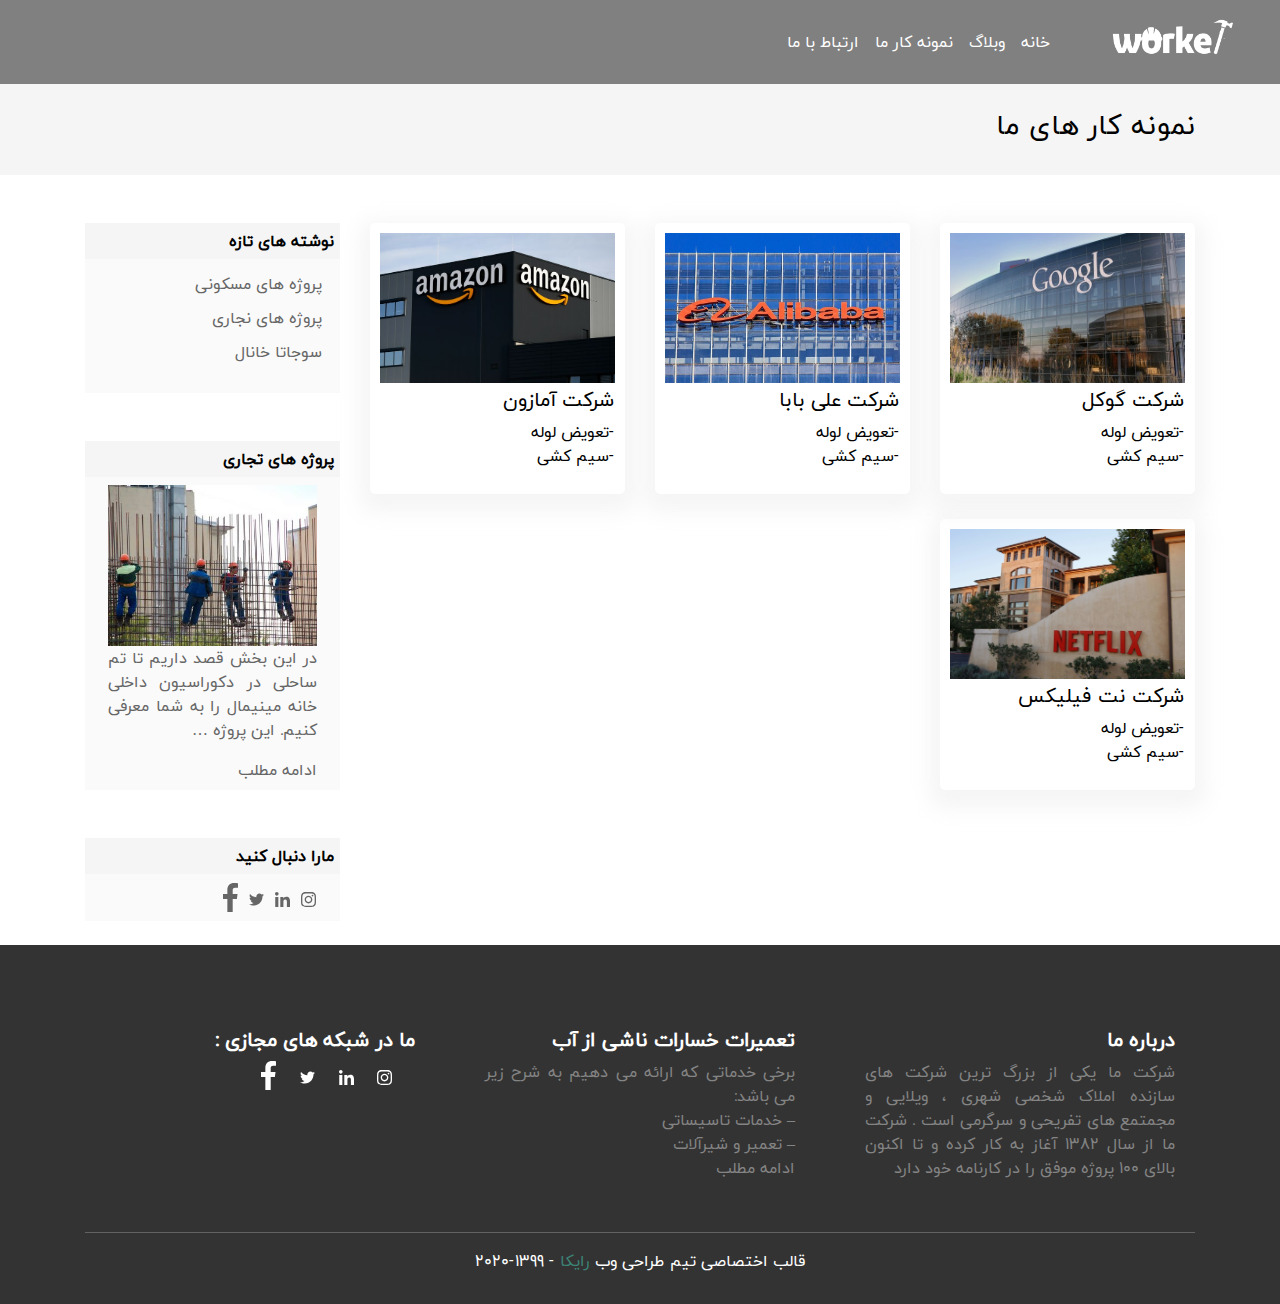
<file: nemonecar.html>
<!DOCTYPE html>
<html lang="en">
<head>
    <meta charset="UTF-8">
    <title>نمونه کار های ما  - قالب ورکر </title>
    <link rel="stylesheet" href="https://stackpath.bootstrapcdn.com/bootstrap/4.5.2/css/bootstrap.min.css" integrity="sha384-JcKb8q3iqJ61gNV9KGb8thSsNjpSL0n8PARn9HuZOnIxN0hoP+VmmDGMN5t9UJ0Z" crossorigin="anonymous">

    <!-- JS, Popper.js, and jQuery -->
    <script src="https://code.jquery.com/jquery-3.5.1.slim.min.js" integrity="sha384-DfXdz2htPH0lsSSs5nCTpuj/zy4C+OGpamoFVy38MVBnE+IbbVYUew+OrCXaRkfj" crossorigin="anonymous"></script>
    <script src="https://cdn.jsdelivr.net/npm/popper.js@1.16.1/dist/umd/popper.min.js" integrity="sha384-9/reFTGAW83EW2RDu2S0VKaIzap3H66lZH81PoYlFhbGU+6BZp6G7niu735Sk7lN" crossorigin="anonymous"></script>
    <script src="https://stackpath.bootstrapcdn.com/bootstrap/4.5.2/js/bootstrap.min.js" integrity="sha384-B4gt1jrGC7Jh4AgTPSdUtOBvfO8shuf57BaghqFfPlYxofvL8/KUEfYiJOMMV+rV" crossorigin="anonymous"></script>
    <meta name="viewport"
          content="width=device-width">
    <link rel="stylesheet" href="style/style.css">
    <style>
        svg{
            width: 15px ;
        }
        .bg-light{
            background-color: gray !important;
            opacity: 1 !important   ;
        }
        a{
            color: inherit !important;
            text-decoration: none !important;
        }
        .post-blog img{
            height: 150px;
        }
    </style>
</head>
</head>
<body>
<nav class="navbar navbar-expand-lg navbar-light bg-light sticky-top">
    <a class="navbar-brand" href="#"><img src="logo/logo.png" width="150px" ></a>
    <button class="navbar-toggler" type="button" data-toggle="collapse" data-target="#navbarNav" aria-controls="navbarNav" aria-expanded="false" aria-label="Toggle navigation">
        <span class="navbar-toggler-icon"></span>
    </button>
    <div class="collapse navbar-collapse" id="navbarNav">
        <ul class="navbar-nav">
            <li class="nav-item active">
                <a class="nav-link" href="index.html">خانه <span class="sr-only">(current)</span></a>
            </li>
            <li class="nav-item">
                <a class="nav-link" href="blog.html">وبلاگ </a>
            </li>
            <li class="nav-item">
                <a class="nav-link" href="nemonecar.html">نمونه کار ما </a>
            </li>
            <li class="nav-item">
                <a class="nav-link " href="contactus.html">ارتباط با ما </a>
            </li>
        </ul>
    </div>
</nav>
<div class="header-pages">
    <div class="container">
        <h3>نمونه کار های ما  </h3>
    </div>

</div>
<br>
<br>
<div class="container">
    <div class="row">
        <div class="col-lg-9">
            <div class="row">
            <div class="col-lg-4">
                <div class="post-blog">
                    <img src="img/1.jpeg" width="100%" alt="">
                    <div style="margin-top: 5px;text-align: right">
                        <h5>شرکت گوکل </h5>
                        <p>-تعویض لوله
                            <br>
                            -سیم کشی
                        </p>
                    </div>

                </div>

            </div>
            <div class="col-lg-4">
                <div class="post-blog">
                    <img src="img/alibaba.jpg" width="100%" alt="">
                    <div style="margin-top: 5px;text-align: right">
                        <h5>شرکت علی بابا  </h5>
                        <p>-تعویض لوله
                            <br>
                            -سیم کشی
                        </p>
                    </div>

                </div>

            </div>
            <div class="col-lg-4">
                <div class="post-blog">
                    <img src="img/im-148239.jpg" width="100%" alt="">
                    <div style="margin-top: 5px;text-align: right">
                        <h5>شرکت آمازون </h5>
                        <p>-تعویض لوله
                            <br>
                            -سیم کشی
                        </p>
                    </div>

                </div>

            </div>
                <div class="col-lg-4">
                    <div class="post-blog">
                        <img src="img/netflix-hq.jpg" width="100%" alt="">
                        <div style="margin-top: 5px;text-align: right">
                            <h5>شرکت نت فیلیکس </h5>
                            <p>-تعویض لوله
                                <br>
                                -سیم کشی
                            </p>
                        </div>

                    </div>

                </div>
            </div>
        </div>
        <div class="col-lg-3">
            <b class="sidebar-title">
                نوشته های تازه
            </b>
            <div class="sidebar">
                <ul>
                    <li>پروژه های مسکونی </li>
                    <li>پروژه های نجاری </li>
                    <li>سوجاتا خانال </li>
                </ul>
            </div>
            <br>
            <br>
            <b class="sidebar-title">
                پروژه های تجاری
            </b>
            <div class="sidebar">
                <div class="container">
                    <img src="img/steelworkers-1029665_12801-360x276.jpg" width="100%" alt="">
                    <p style="text-align: justify">
                        در این بخش قصد داریم تا تم ساحلی در دکوراسیون داخلی خانه مینیمال را به شما معرفی کنیم. این پروژه …
                    </p>
                    <a href="#">ادامه مطلب</a>
                </div>
            </div>
            <br>
            <br>
            <b class="sidebar-title">
                مارا دنبال کنید
            </b>
            <div class="sidebar">
                <div class="container">
                    <table width="50%">
                        <tr>
                            <td>                    <svg width="25px" class="svg-inline--fa fa-instagram fa-w-14" aria-hidden="true" data-prefix="fab" data-icon="instagram" role="img" xmlns="http://www.w3.org/2000/svg" viewBox="0 0 448 512" data-fa-i2svg=""><path fill="currentColor" d="M224.1 141c-63.6 0-114.9 51.3-114.9 114.9s51.3 114.9 114.9 114.9S339 319.5 339 255.9 287.7 141 224.1 141zm0 189.6c-41.1 0-74.7-33.5-74.7-74.7s33.5-74.7 74.7-74.7 74.7 33.5 74.7 74.7-33.6 74.7-74.7 74.7zm146.4-194.3c0 14.9-12 26.8-26.8 26.8-14.9 0-26.8-12-26.8-26.8s12-26.8 26.8-26.8 26.8 12 26.8 26.8zm76.1 27.2c-1.7-35.9-9.9-67.7-36.2-93.9-26.2-26.2-58-34.4-93.9-36.2-37-2.1-147.9-2.1-184.9 0-35.8 1.7-67.6 9.9-93.9 36.1s-34.4 58-36.2 93.9c-2.1 37-2.1 147.9 0 184.9 1.7 35.9 9.9 67.7 36.2 93.9s58 34.4 93.9 36.2c37 2.1 147.9 2.1 184.9 0 35.9-1.7 67.7-9.9 93.9-36.2 26.2-26.2 34.4-58 36.2-93.9 2.1-37 2.1-147.8 0-184.8zM398.8 388c-7.8 19.6-22.9 34.7-42.6 42.6-29.5 11.7-99.5 9-132.1 9s-102.7 2.6-132.1-9c-19.6-7.8-34.7-22.9-42.6-42.6-11.7-29.5-9-99.5-9-132.1s-2.6-102.7 9-132.1c7.8-19.6 22.9-34.7 42.6-42.6 29.5-11.7 99.5-9 132.1-9s102.7-2.6 132.1 9c19.6 7.8 34.7 22.9 42.6 42.6 11.7 29.5 9 99.5 9 132.1s2.7 102.7-9 132.1z"></path></svg>
                            </td>
                            <td>
                                <svg class="svg-inline--fa fa-linkedin-in fa-w-14" aria-hidden="true" data-prefix="fab" data-icon="linkedin-in" role="img" xmlns="http://www.w3.org/2000/svg" viewBox="0 0 448 512" data-fa-i2svg=""><path fill="currentColor" d="M100.3 480H7.4V180.9h92.9V480zM53.8 140.1C24.1 140.1 0 115.5 0 85.8 0 56.1 24.1 32 53.8 32c29.7 0 53.8 24.1 53.8 53.8 0 29.7-24.1 54.3-53.8 54.3zM448 480h-92.7V334.4c0-34.7-.7-79.2-48.3-79.2-48.3 0-55.7 37.7-55.7 76.7V480h-92.8V180.9h89.1v40.8h1.3c12.4-23.5 42.7-48.3 87.9-48.3 94 0 111.3 61.9 111.3 142.3V480z"></path></svg>
                            </td>
                            <td>
                                <svg class="svg-inline--fa fa-twitter fa-w-16" aria-hidden="true" data-prefix="fab" data-icon="twitter" role="img" xmlns="http://www.w3.org/2000/svg" viewBox="0 0 512 512" data-fa-i2svg=""><path fill="currentColor" d="M459.37 151.716c.325 4.548.325 9.097.325 13.645 0 138.72-105.583 298.558-298.558 298.558-59.452 0-114.68-17.219-161.137-47.106 8.447.974 16.568 1.299 25.34 1.299 49.055 0 94.213-16.568 130.274-44.832-46.132-.975-84.792-31.188-98.112-72.772 6.498.974 12.995 1.624 19.818 1.624 9.421 0 18.843-1.3 27.614-3.573-48.081-9.747-84.143-51.98-84.143-102.985v-1.299c13.969 7.797 30.214 12.67 47.431 13.319-28.264-18.843-46.781-51.005-46.781-87.391 0-19.492 5.197-37.36 14.294-52.954 51.655 63.675 129.3 105.258 216.365 109.807-1.624-7.797-2.599-15.918-2.599-24.04 0-57.828 46.782-104.934 104.934-104.934 30.213 0 57.502 12.67 76.67 33.137 23.715-4.548 46.456-13.32 66.599-25.34-7.798 24.366-24.366 44.833-46.132 57.827 21.117-2.273 41.584-8.122 60.426-16.243-14.292 20.791-32.161 39.308-52.628 54.253z"></path></svg>
                            </td>
                            <td>
                                <svg class="svg-inline--fa fa-facebook-f fa-w-9" aria-hidden="true" data-prefix="fab" data-icon="facebook-f" role="img" xmlns="http://www.w3.org/2000/svg" viewBox="0 0 264 512" data-fa-i2svg=""><path fill="currentColor" d="M76.7 512V283H0v-91h76.7v-71.7C76.7 42.4 124.3 0 193.8 0c33.3 0 61.9 2.5 70.2 3.6V85h-48.2c-37.8 0-45.1 18-45.1 44.3V192H256l-11.7 91h-73.6v229"></path></svg>
                            </td>
                        </tr>
                    </table>
                </div>
            </div>
        </div>
    </div>
</div>
<br>
<div class="fotter">
    <br>
    <br>

    <div class="container">
        <div class="row">
            <div class="col-lg-4"><div class="into-footer">
                <h5 style="text-align: right"><b>درباره ما</b></h5>
                <p class="text-fotter">شرکت ما یکی از بزرگ ترین شرکت های سازنده املاک شخصی شهری ، ویلایی و مجمتمع های تفریحی و سرگرمی است . شرکت ما از سال 1382 آغاز به کار کرده و تا اکنون بالای 100 پروژه موفق را در کارنامه خود دارد </p>
            </div>
            </div>
            <div class="col-lg-4"><div class="into-footer">
                <h5 style="text-align: right"><b>تعمیرات خسارات ناشی از آب</b></h5>
                <p class="text-fotter">

                    برخی خدماتی که ارائه می دهیم به شرح زیر می باشد:
                    <br>
                    – خدمات تاسیساتی
                    <br>
                    – تعمیر و شیرآلات
                    <br>
                    ادامه مطلب </p>
            </div>
            </div>
            <div class="col-lg-4">
                <div class="into-footer">
                    <h5 style="text-align: right"><b>ما در شبکه های مجازی :</b></h5>
                    <table width="50%">
                        <tr>
                            <td>                    <svg width="25px" class="svg-inline--fa fa-instagram fa-w-14" aria-hidden="true" data-prefix="fab" data-icon="instagram" role="img" xmlns="http://www.w3.org/2000/svg" viewBox="0 0 448 512" data-fa-i2svg=""><path fill="currentColor" d="M224.1 141c-63.6 0-114.9 51.3-114.9 114.9s51.3 114.9 114.9 114.9S339 319.5 339 255.9 287.7 141 224.1 141zm0 189.6c-41.1 0-74.7-33.5-74.7-74.7s33.5-74.7 74.7-74.7 74.7 33.5 74.7 74.7-33.6 74.7-74.7 74.7zm146.4-194.3c0 14.9-12 26.8-26.8 26.8-14.9 0-26.8-12-26.8-26.8s12-26.8 26.8-26.8 26.8 12 26.8 26.8zm76.1 27.2c-1.7-35.9-9.9-67.7-36.2-93.9-26.2-26.2-58-34.4-93.9-36.2-37-2.1-147.9-2.1-184.9 0-35.8 1.7-67.6 9.9-93.9 36.1s-34.4 58-36.2 93.9c-2.1 37-2.1 147.9 0 184.9 1.7 35.9 9.9 67.7 36.2 93.9s58 34.4 93.9 36.2c37 2.1 147.9 2.1 184.9 0 35.9-1.7 67.7-9.9 93.9-36.2 26.2-26.2 34.4-58 36.2-93.9 2.1-37 2.1-147.8 0-184.8zM398.8 388c-7.8 19.6-22.9 34.7-42.6 42.6-29.5 11.7-99.5 9-132.1 9s-102.7 2.6-132.1-9c-19.6-7.8-34.7-22.9-42.6-42.6-11.7-29.5-9-99.5-9-132.1s-2.6-102.7 9-132.1c7.8-19.6 22.9-34.7 42.6-42.6 29.5-11.7 99.5-9 132.1-9s102.7-2.6 132.1 9c19.6 7.8 34.7 22.9 42.6 42.6 11.7 29.5 9 99.5 9 132.1s2.7 102.7-9 132.1z"></path></svg>
                            </td>
                            <td>
                                <svg class="svg-inline--fa fa-linkedin-in fa-w-14" aria-hidden="true" data-prefix="fab" data-icon="linkedin-in" role="img" xmlns="http://www.w3.org/2000/svg" viewBox="0 0 448 512" data-fa-i2svg=""><path fill="currentColor" d="M100.3 480H7.4V180.9h92.9V480zM53.8 140.1C24.1 140.1 0 115.5 0 85.8 0 56.1 24.1 32 53.8 32c29.7 0 53.8 24.1 53.8 53.8 0 29.7-24.1 54.3-53.8 54.3zM448 480h-92.7V334.4c0-34.7-.7-79.2-48.3-79.2-48.3 0-55.7 37.7-55.7 76.7V480h-92.8V180.9h89.1v40.8h1.3c12.4-23.5 42.7-48.3 87.9-48.3 94 0 111.3 61.9 111.3 142.3V480z"></path></svg>
                            </td>
                            <td>
                                <svg class="svg-inline--fa fa-twitter fa-w-16" aria-hidden="true" data-prefix="fab" data-icon="twitter" role="img" xmlns="http://www.w3.org/2000/svg" viewBox="0 0 512 512" data-fa-i2svg=""><path fill="currentColor" d="M459.37 151.716c.325 4.548.325 9.097.325 13.645 0 138.72-105.583 298.558-298.558 298.558-59.452 0-114.68-17.219-161.137-47.106 8.447.974 16.568 1.299 25.34 1.299 49.055 0 94.213-16.568 130.274-44.832-46.132-.975-84.792-31.188-98.112-72.772 6.498.974 12.995 1.624 19.818 1.624 9.421 0 18.843-1.3 27.614-3.573-48.081-9.747-84.143-51.98-84.143-102.985v-1.299c13.969 7.797 30.214 12.67 47.431 13.319-28.264-18.843-46.781-51.005-46.781-87.391 0-19.492 5.197-37.36 14.294-52.954 51.655 63.675 129.3 105.258 216.365 109.807-1.624-7.797-2.599-15.918-2.599-24.04 0-57.828 46.782-104.934 104.934-104.934 30.213 0 57.502 12.67 76.67 33.137 23.715-4.548 46.456-13.32 66.599-25.34-7.798 24.366-24.366 44.833-46.132 57.827 21.117-2.273 41.584-8.122 60.426-16.243-14.292 20.791-32.161 39.308-52.628 54.253z"></path></svg>
                            </td>
                            <td>
                                <svg class="svg-inline--fa fa-facebook-f fa-w-9" aria-hidden="true" data-prefix="fab" data-icon="facebook-f" role="img" xmlns="http://www.w3.org/2000/svg" viewBox="0 0 264 512" data-fa-i2svg=""><path fill="currentColor" d="M76.7 512V283H0v-91h76.7v-71.7C76.7 42.4 124.3 0 193.8 0c33.3 0 61.9 2.5 70.2 3.6V85h-48.2c-37.8 0-45.1 18-45.1 44.3V192H256l-11.7 91h-73.6v229"></path></svg>
                            </td>
                        </tr>
                    </table>

                </div>
            </div>
        </div>
        <hr style="background-color: #6f6d6d">
        <center>
            <p> قالب اختصاصی تیم طراحی وب
                <span ><a style="color:#3c8476 !important;" href="http://instagram.com/raicka.webdesighn">رایکا</a></span>

                -   1399-2020</p>
        </center>
    </div>
</div>
</body>
</html>
</file>
<file: style/style.css>
@font-face {
    font-family: 'iranyekan';
    src: url('../font/iranyekanwebregular(fanum)_0.ttf');
}
body{
    direction: rtl;
    font-family: iranyekan;
    color: #000;

}
@keyframes about {
    from{
        opacity: 0;
    }
    to{
        opacity: 1;
    }

}
@keyframes gray {

    0%{
        webkit-filter: grayscale(1);
    }
    50%{
        -webkit-filter: grayscale(0);
    }
    100%{
        -webkit-filter: grayscale(1);
    }
}

.topbanner{
    background: url("../img/img1.jpg");
    width: 100%;
    height: 1100px;
    background-repeat: no-repeat;
    background-position: center;
    background-attachment: fixed;
    position: absolute;
    top: -250px !important;
}
.bg-light{
    opacity: 0.5;
    background-color: black !important;

}
.nav-link{
    color: #fff !important;
    opacity: 5;
}
@media (max-width: 600px) and (min-width: 200px){
    .bg-light{
        background-color: gray !important;
        opacity: 1 !important   ;
    }
    .top-text{
        margin-top: 100px!important;

    }
    .topbanner {

        height: 1300px !important;
    }
    .ehtiat{
        margin-top: 1000px !important;
    }
    .card-about{

        margin-top: 35px !important ;
    }
    .what{

        height: auto !important;

    }
}
.top-text{
    margin-top: 100px;
    color: white;
    text-align: right;
}
.contact-us-top{
    background-color: dodgerblue;
    width: 80%;
    border-radius: 5px;
    padding: 5px;
    color: #fff;
    text-align: center;
}
.ehtiat{
    margin-top: 800px;
}
.card-about{
    box-shadow: 0px 10px 20px 0px rgba(221, 221, 221, 0.3);
    width: 90%;
    background-color: #fff;
    margin-top: 10px;
    animation-delay: 2s;
    animation: about 5s;
}
.card-about-text{
  padding: 20px;
    text-align: center
;
}
.card-about-text p {
    text-align: justify;
}
.header{
    width: 100%;
    height: 350px;
    background-image: url("../img/img23.jpg");
    background-repeat: no-repeat;
    background-position: center;
    background-attachment: fixed;
    color: #ffffff;
}
.btn-local{
    background: #f3880a;
    padding: 10px;
    border-radius: 5px;
    color: #ffff;
    width: 200px;
    transition: all 1s;
}
.btn-local:hover{
    transition: all 1s;
    background-color: transparent;
    color: #f3880a;
    border: 2px solid #f3880a;
    border-radius: 15px;
}
.pro1{
    position: relative;
    margin-top: 25px;

}
.pro1 img:hover{
    transition: all 0.3s;
    opacity: 0.5;
}
.pro2:hover{
    display: block !important;
    opacity: 0.9;
     transition: all 0.3s;
}
.pro2{
    color: #fff;
    transition: all 0.3s;
   opacity: 0;
    text-align: center  ;
    position: absolute;
    top: 0px;
    background-color: dodgerblue;
    height: 100%;
}
.what{
    background: url("../img/img30.jpg");
    width: 100%;
    padding: 10px;
    height: 500px;
    color: #ffff;
    background-attachment: fixed;
    background-position: center;
    backdrop-filter: blur(5px);
}
.item{
    background-color: white;
    padding: 8px;
    border-radius: 8px;
    color: #333;
    margin-top: 10px;
}
.brand{
    background-color: #b1b1b1;
    padding: 10px;
    width: 100%;
    color: #fff;
    text-align: center;
}
.brand-gray{
    -webkit-filter: grayscale(1);
    transition: all 0.3s;
    animation: gray 1s infinite;
    margin-top: 50px;
    margin-bottom: 50px;
}
.contact_end{
    background: url("../img/img33.jpg");
    width: 100%;
    height: auto;
    padding: 25px;
    background-attachment: fixed;
    background-position: center;
    color:#fff
}
.fotter{
    background: #333;
    color: #fff;
    padding: 15px;
}
.text-fotter{
    color: #848484;
    text-align: justify;
}
.into-footer{
    padding: 20px;

}
.header-pages{
    background: #f5f5f5;
    padding: 25px;
    width: 100%;
    text-align: right;
}
.text-detail{
    text-align: right;
}
.post-blog{
    box-shadow: 0px 8px 20px 10px rgba(221, 221, 221, 0.3);
    padding: 10px;
    border-radius: 5px;
    margin-bottom: 25px;
}
.sidebar{
    background: #fafafa;
    padding: 8px;
    color: #666;
    text-align: right;
}
.sidebar-title{
    background: #f5f5f5;
    width: 100%;
    display: inline-block;
    padding: 6px;
    text-align: right;
}
.sidebar ul{
    list-style-type: none;
}
.sidebar ul li{
    padding: 5px;
    margin-right: -35px;
}
</file>
